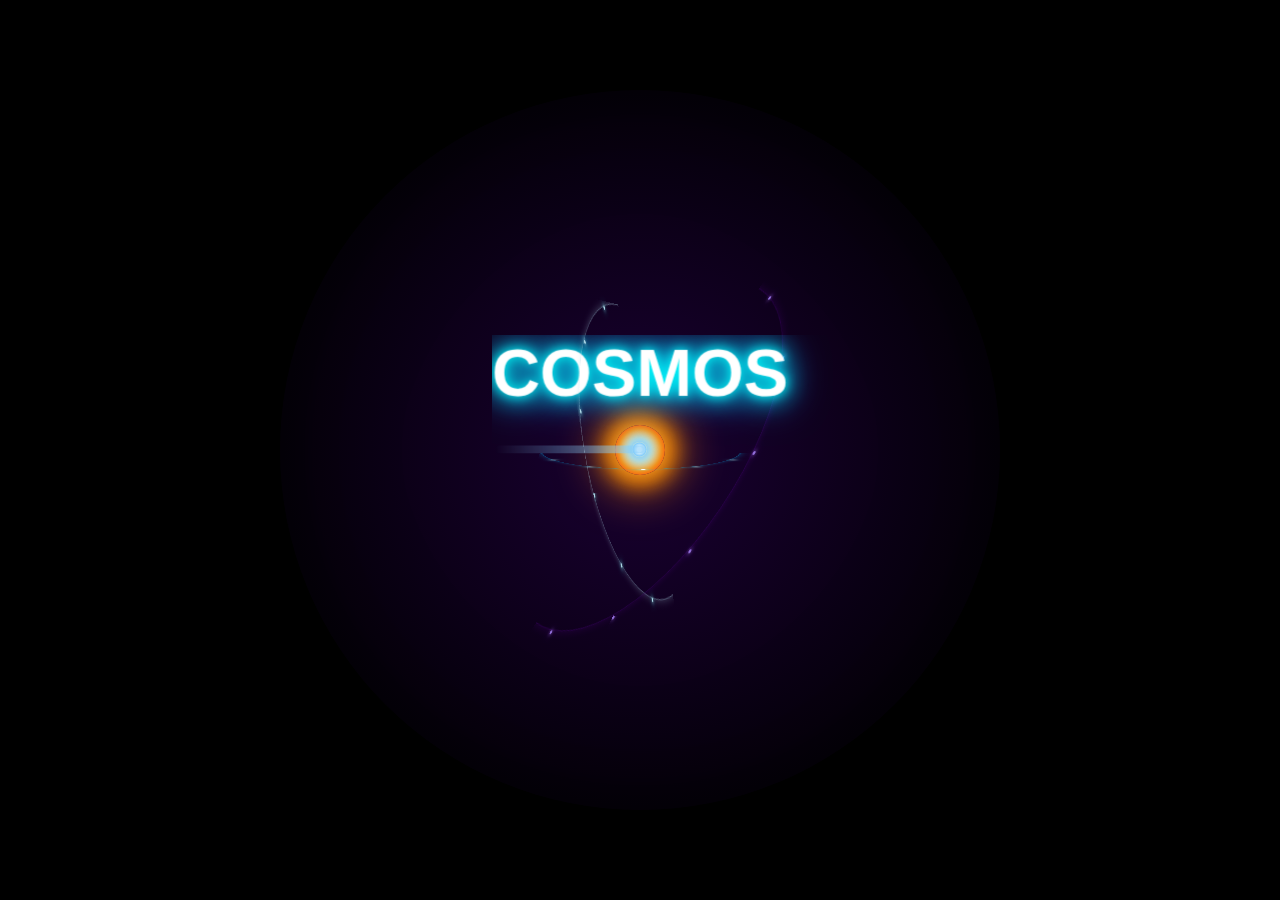
<file: index.html>
<!DOCTYPE html>
<html lang="en">
<head>
    <meta charset="UTF-8">
    <meta name="viewport" content="width=device-width, initial-scale=1.0">
    <title>Cosmic Particle System</title>
    <link rel="stylesheet" href="style.css">
</head>
<body>
    <div class="scene">
        <div class="cosmos-container">

            <!-- Cosmic Core -->
            <div class="core"></div>

            <!-- Energy Waves -->
            <div class="wave-container">
                <div class="wave"></div>
                <div class="wave"></div>
                <div class="wave"></div>
                <div class="wave"></div>
            </div>

            <!-- Orbital Rings & Particles -->
            <div class="ring-system">
                <!-- Ring 1 (Horizontal) -->
                <div class="ring-container ring-container-1">
                    <div class="ring ring-1"></div>
                    <!-- Particles for Ring 1 -->
                    <div class="particle-orbit orbit-1">
                        <div class="particle"></div> <div class="particle"></div> <div class="particle"></div>
                        <div class="particle"></div> <div class="particle"></div> <div class="particle"></div>
                        <div class="particle"></div> <div class="particle"></div> <div class="particle"></div>
                        <div class="particle"></div> <div class="particle"></div> <div class="particle"></div>
                    </div>
                </div>

                <!-- Ring 2 (Vertical-ish) -->
                <div class="ring-container ring-container-2">
                    <div class="ring ring-2"></div>
                     <!-- Particles for Ring 2 -->
                     <div class="particle-orbit orbit-2">
                        <div class="particle"></div> <div class="particle"></div> <div class="particle"></div>
                        <div class="particle"></div> <div class="particle"></div> <div class="particle"></div>
                        <div class="particle"></div> <div class="particle"></div> <div class="particle"></div>
                        <div class="particle"></div> <div class="particle"></div> <div class="particle"></div>
                     </div>
                </div>

                <!-- Ring 3 (Diagonal) -->
                <div class="ring-container ring-container-3">
                    <div class="ring ring-3"></div>
                     <!-- Particles for Ring 3 -->
                     <div class="particle-orbit orbit-3">
                        <div class="particle"></div> <div class="particle"></div> <div class="particle"></div>
                        <div class="particle"></div> <div class="particle"></div> <div class="particle"></div>
                        <div class="particle"></div> <div class="particle"></div> <div class="particle"></div>
                        <div class="particle"></div> <div class="particle"></div> <div class="particle"></div>
                    </div>
                </div>
            </div>

            <!-- Shooting Stars -->
            <div class="star-field">
                <div class="shooting-star star-1"></div>
                <div class="shooting-star star-2"></div>
                <div class="shooting-star star-3"></div>
                <div class="shooting-star star-4"></div>
                <div class="shooting-star star-5"></div>
            </div>

            <!-- Comet -->
            <div class="comet-orbit">
                 <div class="comet">
                    <div class="comet-head"></div>
                 </div>
            </div>

            <!-- Dynamic Text -->
            <div class="title-container">
                <h1 class="title">COSMOS</h1>
            </div>

        </div>
    </div>
</body>
</html>
</file>
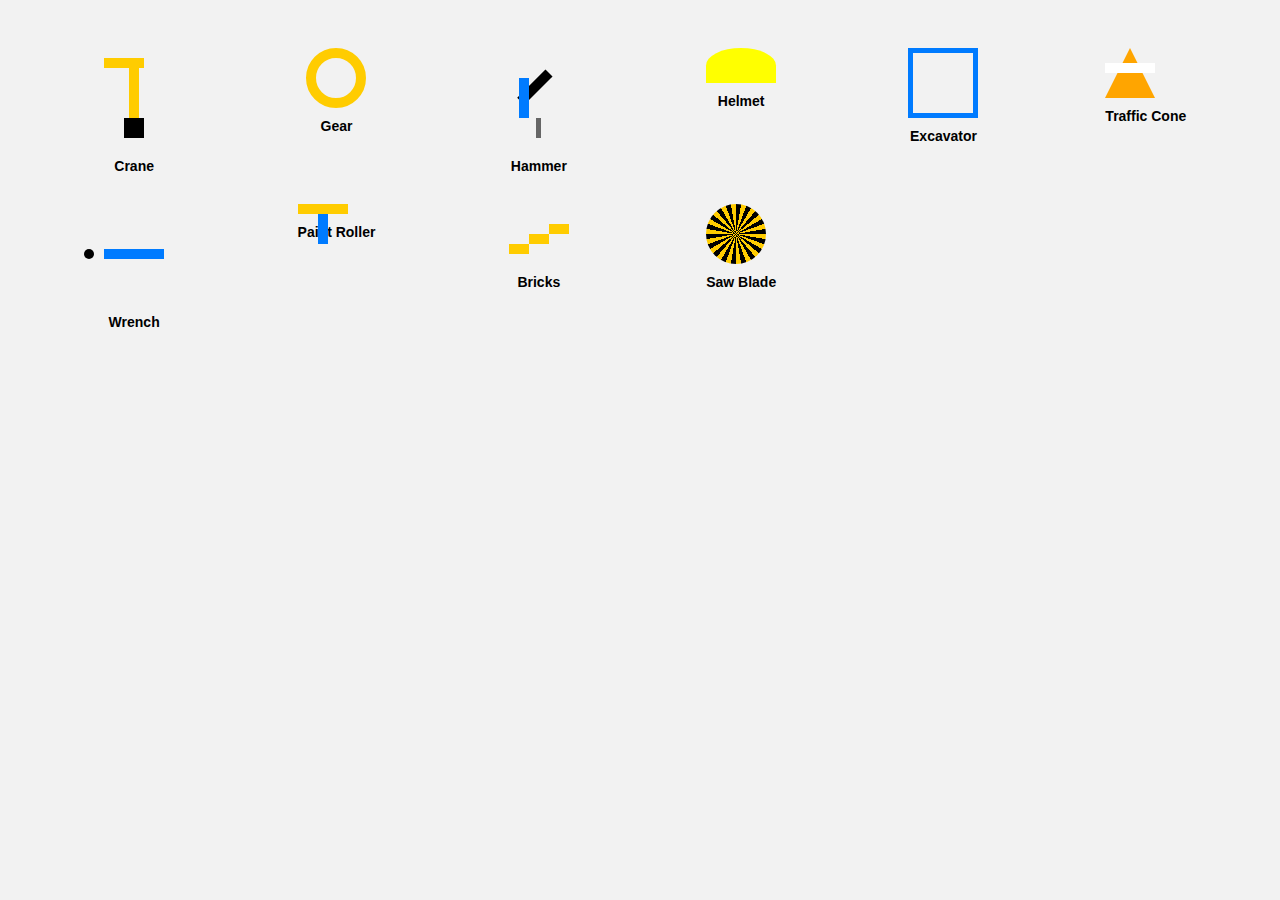
<file: animated-icons.html>
<!DOCTYPE html>
<html lang="en">
<head>
  <meta charset="UTF-8">
  <meta name="viewport" content="width=device-width, initial-scale=1.0">
  <title>Construction Animated Icons</title>
  <style>
    body {
      background: #f2f2f2;
      font-family: sans-serif;
      display: grid;
      grid-template-columns: repeat(auto-fit, minmax(150px, 1fr));
      gap: 30px;
      padding: 40px;
      justify-items: center;
    }

    .icon {
      width: 100px;
      height: 100px;
      position: relative;
      display: flex;
      align-items: center;
      justify-content: center;
      margin-bottom: 10px;
    }

    .label {
      text-align: center;
      font-size: 14px;
      font-weight: bold;
    }

    .container {
      text-align: center;
    }

    /* Colors */
    .black { background: black; }
    .yellow { background: #FFCC00; }
    .blue { background: #007BFF; }

    /* 1. Crane lifting a block */
    .crane::before, .crane::after {
      content: "";
      position: absolute;
      background: #FFCC00;
    }
    .crane::before {
      width: 10px;
      height: 60px;
      left: 45px;
      top: 10px;
    }
    .crane::after {
      width: 40px;
      height: 10px;
      top: 10px;
      left: 20px;
    }
    .crane .block {
      width: 20px;
      height: 20px;
      background: black;
      position: absolute;
      top: 70px;
      left: 40px;
      animation: lift 2s infinite alternate;
    }
    @keyframes lift {
      to { top: 40px; }
    }

    /* 2. Spinning gear */
    .gear {
      border: 10px solid #FFCC00;
      border-radius: 50%;
      width: 60px;
      height: 60px;
      animation: spin 2s linear infinite;
      box-sizing: border-box;
    }
    @keyframes spin {
      100% { transform: rotate(360deg); }
    }

    /* 3. Hammer striking nail */
    .hammer .head, .hammer .handle, .hammer .nail {
      position: absolute;
      background: black;
    }
    .hammer .head {
      width: 40px;
      height: 10px;
      top: 20px;
      left: 20px;
      transform: rotate(-45deg);
      transform-origin: right;
      animation: strike 1s infinite;
    }
    .hammer .handle {
      width: 10px;
      height: 40px;
      top: 30px;
      left: 30px;
      background: #007BFF;
    }
    .hammer .nail {
      width: 5px;
      height: 20px;
      bottom: 10px;
      left: 47px;
      background: #666;
    }
    @keyframes strike {
      0% { transform: rotate(-45deg); }
      50% { transform: rotate(0deg); }
      100% { transform: rotate(-45deg); }
    }

    /* 4. Safety helmet with blinking light */
    .helmet {
      width: 70px;
      height: 35px;
      background: yellow;
      border-radius: 50% 50% 0 0;
      position: relative;
      overflow: hidden;
    }
    .helmet::after {
      content: "";
      position: absolute;
      top: -10px;
      left: 30px;
      width: 10px;
      height: 10px;
      background: red;
      border-radius: 50%;
      animation: blink 1s infinite;
    }
    @keyframes blink {
      0%, 100% { background: red; }
      50% { background: white; }
    }

    /* 5. Excavator arm */
    .excavator-arm {
      width: 60px;
      height: 60px;
      border: 5px solid #007BFF;
      position: relative;
      animation: arm-move 2s infinite alternate;
    }
    @keyframes arm-move {
      0% { transform: rotate(0deg); }
      100% { transform: rotate(20deg); }
    }

    /* 6. Traffic cone */
    .cone {
      width: 0;
      height: 0;
      border-left: 25px solid transparent;
      border-right: 25px solid transparent;
      border-bottom: 50px solid orange;
      position: relative;
    }
    .cone::after {
      content: "";
      position: absolute;
      width: 50px;
      height: 10px;
      background: white;
      top: 15px;
      left: -25px;
      animation: flash 1s infinite;
    }
    @keyframes flash {
      50% { opacity: 0.3; }
    }

    /* 7. Wrench turning bolt */
    .wrench {
      width: 60px;
      height: 10px;
      background: #007BFF;
      position: relative;
      animation: turn 2s infinite linear;
      transform-origin: left center;
    }
    .bolt {
      width: 10px;
      height: 10px;
      background: black;
      border-radius: 50%;
      position: absolute;
      left: 0;
      top: 45px;
    }
    @keyframes turn {
      0% { transform: rotate(0); }
      100% { transform: rotate(360deg); }
    }

    /* 8. Paint roller */
    .roller {
      width: 50px;
      height: 10px;
      background: #FFCC00;
      position: relative;
    }
    .roller::after {
      content: "";
      position: absolute;
      top: 10px;
      left: 20px;
      width: 10px;
      height: 30px;
      background: #007BFF;
      animation: roll 2s infinite alternate;
    }
    @keyframes roll {
      0% { height: 10px; }
      100% { height: 30px; }
    }

    /* 9. Bricks stacking */
    .bricks {
      position: relative;
      width: 60px;
      height: 60px;
    }
    .bricks div {
      width: 20px;
      height: 10px;
      background: #FFCC00;
      position: absolute;
      animation: stack 2s infinite alternate;
    }
    .bricks .b1 { top: 40px; left: 0; animation-delay: 0s; }
    .bricks .b2 { top: 30px; left: 20px; animation-delay: 0.3s; }
    .bricks .b3 { top: 20px; left: 40px; animation-delay: 0.6s; }
    @keyframes stack {
      from { transform: translateY(10px); opacity: 0; }
      to { transform: translateY(0); opacity: 1; }
    }

    /* 10. Saw blade spinning */
    .saw {
      width: 60px;
      height: 60px;
      background: repeating-conic-gradient(black 0deg 10deg, #FFCC00 10deg 20deg);
      border-radius: 50%;
      animation: spin 1s linear infinite;
    }
  </style>
</head>
<body>
  <div class="container">
    <div class="icon crane"><div class="block"></div></div>
    <div class="label">Crane</div>
  </div>
  <div class="container">
    <div class="icon gear"></div>
    <div class="label">Gear</div>
  </div>
  <div class="container">
    <div class="icon hammer">
      <div class="head"></div>
      <div class="handle"></div>
      <div class="nail"></div>
    </div>
    <div class="label">Hammer</div>
  </div>
  <div class="container">
    <div class="icon helmet"></div>
    <div class="label">Helmet</div>
  </div>
  <div class="container">
    <div class="icon excavator-arm"></div>
    <div class="label">Excavator</div>
  </div>
  <div class="container">
    <div class="icon cone"></div>
    <div class="label">Traffic Cone</div>
  </div>
  <div class="container">
    <div class="icon">
      <div class="wrench"></div>
      <div class="bolt"></div>
    </div>
    <div class="label">Wrench</div>
  </div>
  <div class="container">
    <div class="icon roller"></div>
    <div class="label">Paint Roller</div>
  </div>
  <div class="container">
    <div class="icon bricks">
      <div class="b1"></div>
      <div class="b2"></div>
      <div class="b3"></div>
    </div>
    <div class="label">Bricks</div>
  </div>
  <div class="container">
    <div class="icon saw"></div>
    <div class="label">Saw Blade</div>
  </div>
</body>
</html>
</file>
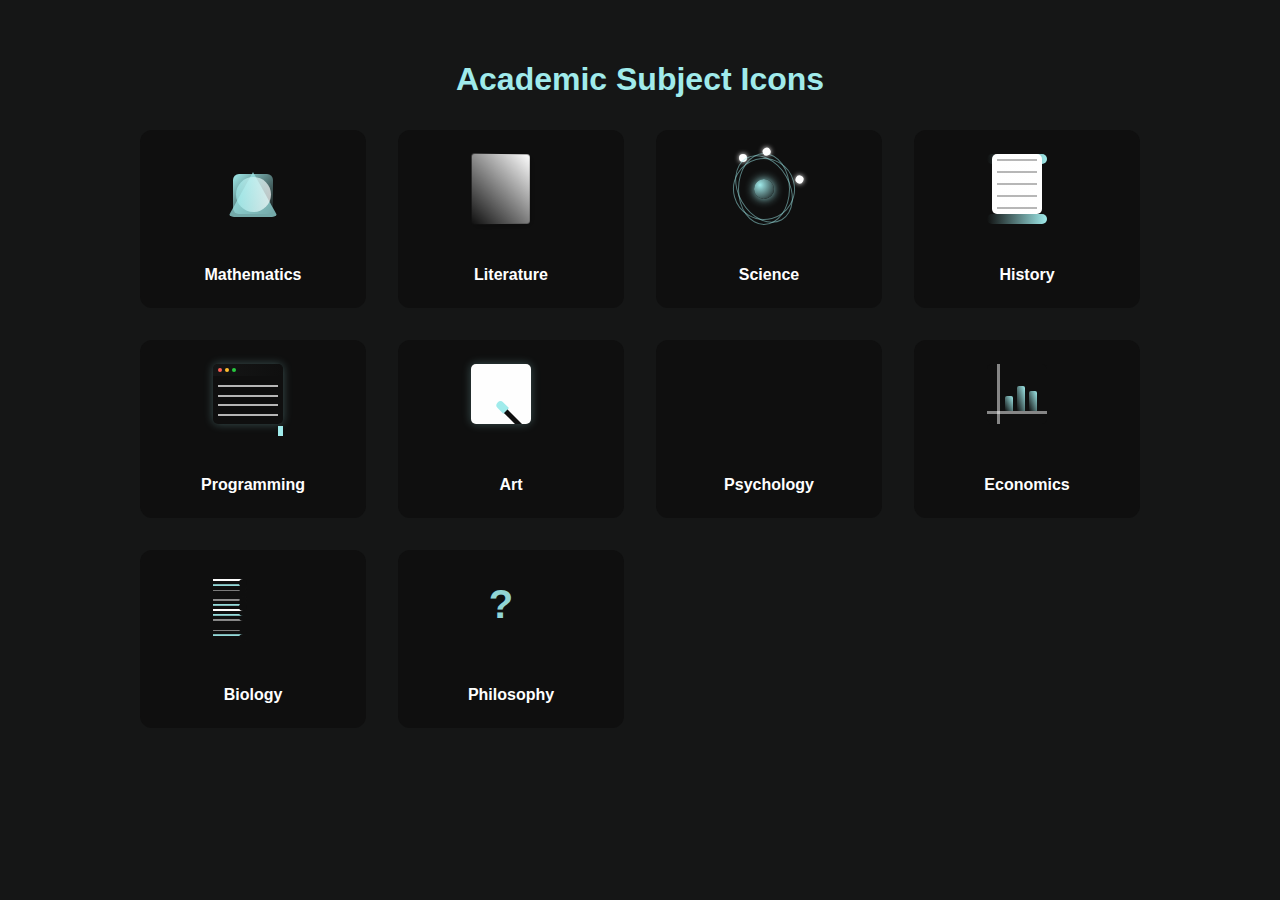
<file: claude-icons.html>
<!DOCTYPE html>
<html lang="en">
<head>
    <meta charset="UTF-8">
    <meta name="viewport" content="width=device-width, initial-scale=1.0">
    <title>Academic Subject Icons</title>
    <style>
        :root {
            --night: #151616;
            --white: #FEFEFE;
            --celeste: #A0EBEB;
            --night-2: #0F0F0F;
            --white-2: #FFFFFF;
        }

        body {
            background: var(--night);
            color: var(--white);
            font-family: 'Arial', sans-serif;
            display: flex;
            flex-direction: column;
            align-items: center;
            padding: 2rem;
        }

        h1 {
            color: var(--celeste);
            margin-bottom: 2rem;
            text-align: center;
        }

        .icons-container {
            display: grid;
            grid-template-columns: repeat(auto-fit, minmax(200px, 1fr));
            gap: 2rem;
            width: 100%;
            max-width: 1000px;
        }

        .icon-wrapper {
            display: flex;
            flex-direction: column;
            align-items: center;
            padding: 1.5rem;
            border-radius: 12px;
            transition: transform 0.3s ease, box-shadow 0.3s ease;
            background: var(--night-2);
            cursor: pointer;
            animation: wrapper-pop 1.2s ease-in-out infinite alternate;
        }
        @keyframes wrapper-pop {
            0% { transform: none; box-shadow: none; }
            100% { transform: translateY(-5px); box-shadow: 0 10px 20px rgba(160, 235, 235, 0.2); }
        }

        .icon {
            width: 80px;
            height: 80px;
            position: relative;
            margin-bottom: 1rem;
        }

        .icon-title {
            color: var(--white);
            font-weight: bold;
            text-align: center;
            margin-top: 1rem;
        }

        /* Mathematics Icon */
        .math-icon {
            position: relative;
            display: flex;
            justify-content: center;
            align-items: center;
        }

        .math-shape {
            position: absolute;
            background: linear-gradient(135deg, var(--celeste), transparent);
            border-radius: 6px;
            transition: transform 0.5s ease, opacity 0.5s ease;
        }

        .math-square {
            width: 40px;
            height: 40px;
            transform: rotate(0deg);
            animation: math-square-anim 1.4s ease-in-out infinite alternate;
        }
        @keyframes math-square-anim {
            0% { transform: rotate(0deg); }
            100% { transform: rotate(45deg); }
        }
        .math-triangle {
            width: 0;
            height: 0;
            border-left: 25px solid transparent;
            border-right: 25px solid transparent;
            border-bottom: 45px solid var(--celeste);
            background: transparent;
            opacity: 0.7;
            animation: math-triangle-anim 1.4s ease-in-out infinite alternate;
        }
        @keyframes math-triangle-anim {
            0% { transform: translateY(0) scale(1); opacity: 0.7; }
            100% { transform: translateY(-5px) scale(1.05); opacity: 0.9; }
        }
        .math-circle {
            width: 35px;
            height: 35px;
            border-radius: 50%;
            background: linear-gradient(to right, var(--celeste), var(--white-2));
            opacity: 0.7;
            animation: math-circle-anim 1.4s ease-in-out infinite alternate;
        }
        @keyframes math-circle-anim {
            0% { transform: scale(1); opacity: 0.7; }
            100% { transform: scale(1.1); opacity: 0.9; }
        }

        /* Literature Icon */
        .literature-icon {
            position: relative;
            perspective: 800px;
        }

        .book {
            width: 60px;
            height: 70px;
            position: relative;
            transform-style: preserve-3d;
            transform: rotateY(15deg);
            animation: book-anim 2.2s ease-in-out infinite alternate;
        }
        @keyframes book-anim {
            0% { transform: rotateY(15deg) rotateX(0deg); }
            100% { transform: rotateY(30deg) rotateX(5deg); }
        }

        .book-cover {
            position: absolute;
            width: 100%;
            height: 100%;
            background: linear-gradient(45deg, var(--night-2), var(--white-2));
            border-radius: 3px;
            box-shadow: 2px 2px 8px rgba(0, 0, 0, 0.3);
            display: flex;
            justify-content: center;
            align-items: center;
        }

        .book-page {
            position: absolute;
            width: 90%;
            height: 94%;
            background: var(--white);
            top: 3%;
            left: 5%;
            transform: translateZ(-2px);
            border-radius: 1px;
        }

        .book-line {
            position: absolute;
            width: 70%;
            height: 2px;
            background: var(--night-2);
            opacity: 0.2;
        }

        .book-line:nth-child(1) { top: 20%; }
        .book-line:nth-child(2) { top: 40%; }
        .book-line:nth-child(3) { top: 60%; }
        .book-line:nth-child(4) { top: 80%; }

        /* Science Icon */
        .science-icon {
            position: relative;
        }

        .atom {
            position: relative;
            width: 70px;
            height: 70px;
            display: flex;
            justify-content: center;
            align-items: center;
        }

        .nucleus {
            width: 20px;
            height: 20px;
            background: radial-gradient(circle at 30% 30%, var(--celeste), var(--night-2));
            border-radius: 50%;
            position: absolute;
            box-shadow: 0 0 10px var(--celeste);
            z-index: 2;
        }

        .orbit {
            position: absolute;
            border: 1px solid rgba(160, 235, 235, 0.5);
            border-radius: 50%;
            animation-name: spin;
            animation-iteration-count: infinite;
            animation-timing-function: linear;
        }

        .orbit-1 {
            width: 50px;
            height: 70px;
            animation-duration: 3s;
        }

        .orbit-2 {
            width: 70px;
            height: 50px;
            transform: rotate(60deg);
            animation-duration: 5s;
        }

        .orbit-3 {
            width: 60px;
            height: 60px;
            transform: rotate(120deg);
            animation-duration: 4s;
        }

        .electron {
            width: 8px;
            height: 8px;
            background: var(--white);
            border-radius: 50%;
            position: absolute;
            box-shadow: 0 0 5px var(--white);
        }

        .electron-1 {
            top: 0;
            animation: orbit1 3s linear infinite;
        }

        .electron-2 {
            top: 0;
            animation: orbit2 5s linear infinite;
        }

        .electron-3 {
            top: 0;
            animation: orbit3 4s linear infinite;
        }

        @keyframes spin {
            from { transform: rotate(0deg); }
            to { transform: rotate(360deg); }
        }

        @keyframes orbit1 {
            0% { transform: rotate(0deg) translateX(25px) rotate(0deg); }
            100% { transform: rotate(360deg) translateX(25px) rotate(-360deg); }
        }

        @keyframes orbit2 {
            0% { transform: rotate(0deg) translateX(35px) rotate(0deg); }
            100% { transform: rotate(360deg) translateX(35px) rotate(-360deg); }
        }

        @keyframes orbit3 {
            0% { transform: rotate(0deg) translateX(30px) rotate(0deg); }
            100% { transform: rotate(360deg) translateX(30px) rotate(-360deg); }
        }

        /* History Icon */
        .history-icon {
            position: relative;
        }

        .scroll {
            width: 60px;
            height: 70px;
            position: relative;
            overflow: hidden;
        }

        .scroll-body {
            width: 50px;
            height: 60px;
            background: linear-gradient(to right, var(--white), var(--white-2));
            border-radius: 5px;
            position: absolute;
            left: 5px;
            display: flex;
            flex-direction: column;
            justify-content: space-around;
            align-items: center;
            overflow: hidden;
            animation: unroll 1.8s ease-in-out infinite alternate;
        }

        .scroll-rod-top {
            width: 60px;
            height: 10px;
            background: linear-gradient(to right, var(--night-2), var(--celeste));
            border-radius: 5px;
            position: absolute;
            top: 0;
        }

        .scroll-rod-bottom {
            width: 60px;
            height: 10px;
            background: linear-gradient(to right, var(--night-2), var(--celeste));
            border-radius: 5px;
            position: absolute;
            bottom: 0;
        }

        .scroll-text {
            width: 80%;
            height: 2px;
            background: var(--night-2);
            opacity: 0.3;
        }

        @keyframes unroll {
            0% { height: 60px; }
            50% { height: 90px; }
            100% { height: 60px; }
        }

        /* Programming Icon */
        .programming-icon {
            position: relative;
        }

        .code-window {
            width: 70px;
            height: 60px;
            background: var(--night-2);
            border-radius: 5px;
            display: flex;
            flex-direction: column;
            overflow: hidden;
            box-shadow: 0 0 10px rgba(160, 235, 235, 0.3);
        }

        .window-bar {
            height: 12px;
            background: linear-gradient(to right, var(--night), var(--night-2));
            display: flex;
            align-items: center;
            padding: 0 5px;
        }

        .window-dot {
            width: 4px;
            height: 4px;
            border-radius: 50%;
            margin-right: 3px;
        }

        .window-dot-red { background: #ff5f56; }
        .window-dot-yellow { background: #ffbd2e; }
        .window-dot-green { background: #27c93f; }

        .code-content {
            padding: 5px;
            flex-grow: 1;
            display: flex;
            flex-direction: column;
            justify-content: space-around;
        }

        .code-line {
            height: 2px;
            background: var(--white);
            opacity: 0.7;
            margin: 2px 0;
            position: relative;
            animation: typing 1.5s infinite;
        }

        @keyframes typing {
            0% { width: 20%; }
            50% { width: 80%; }
            100% { width: 20%; }
        }

        .code-cursor {
            width: 5px;
            height: 10px;
            background: var(--celeste);
            position: absolute;
            bottom: 8px;
            right: 10px;
            animation: blink 1s infinite;
        }

        @keyframes blink {
            0%, 100% { opacity: 1; }
            50% { opacity: 0; }
        }

        /* Art Icon */
        .art-icon {
            position: relative;
        }

        .canvas {
            width: 60px;
            height: 60px;
            background: var(--white);
            border-radius: 5px;
            position: relative;
            overflow: hidden;
            box-shadow: 0 0 10px rgba(160, 235, 235, 0.3);
        }

        .paint-splash {
            position: absolute;
            border-radius: 50%;
            background: var(--celeste);
            transform: scale(0);
            transition: transform 0.5s ease;
            animation: splash-pop 1.5s ease-in-out infinite alternate;
        }
        @keyframes splash-pop {
            0% { transform: scale(0.7); }
            100% { transform: scale(1); }
        }
        .splash-1 {
            width: 20px;
            height: 20px;
            top: 10px;
            left: 15px;
            background: linear-gradient(to top right, var(--celeste), transparent);
            transition-delay: 0.1s;
        }

        .splash-2 {
            width: 15px;
            height: 15px;
            top: 30px;
            left: 35px;
            background: linear-gradient(to top right, var(--night-2), transparent);
            transition-delay: 0.2s;
        }

        .splash-3 {
            width: 25px;
            height: 25px;
            top: 35px;
            left: 10px;
            background: linear-gradient(to top right, var(--white-2), var(--celeste));
            transition-delay: 0.3s;
        }

        .paintbrush {
            position: absolute;
            width: 5px;
            height: 40px;
            background: var(--night-2);
            bottom: -20px;
            right: 10px;
            transform: rotate(-45deg);
            transition: transform 0.5s ease;
            animation: brush-move 1.5s ease-in-out infinite alternate;
        }
        @keyframes brush-move {
            0% { transform: rotate(-45deg) translateY(0); }
            100% { transform: rotate(-30deg) translateY(-10px); }
        }

        .brush-tip {
            position: absolute;
            width: 8px;
            height: 12px;
            background: var(--celeste);
            border-radius: 4px 4px 0 0;
            top: -10px;
            left: -1.5px;
        }

        /* Psychology Icon */
        .psychology-icon {
            position: relative;
        }

        .brain {
            width: 60px;
            height: 60px;
            position: relative;
            background: linear-gradient(45deg, var(--night-2), transparent);
            border-radius: 30px 30px 20px 20px;
            overflow: hidden;
        }

        .brain-half {
            position: absolute;
            width: 28px;
            height: 50px;
            top: 5px;
            border-radius: 20px 20px 5px 5px;
            background: linear-gradient(to bottom, var(--night-2), transparent);
        }

        .brain-left {
            left: 3px;
        }

        .brain-right {
            right: 3px;
        }

        .brain-fold {
            position: absolute;
            width: 10px;
            height: 3px;
            background: var(--celeste);
            border-radius: 5px;
            opacity: 0;
            transition: opacity 0.3s ease, transform 0.3s ease;
            animation: fold-pop 1.3s ease-in-out infinite alternate;
        }
        @keyframes fold-pop {
            0% { opacity: 0; transform: scaleX(1); }
            100% { opacity: 0.8; transform: scaleX(1.2); }
        }

        /* Create multiple folds */
        .fold-1 { top: 12px; left: 8px; transition-delay: 0.1s; }
        .fold-2 { top: 20px; left: 10px; transition-delay: 0.2s; }
        .fold-3 { top: 28px; left: 5px; transition-delay: 0.3s; }
        .fold-4 { top: 36px; left: 12px; transition-delay: 0.4s; }
        .fold-5 { top: 12px; right: 8px; transition-delay: 0.1s; }
        .fold-6 { top: 20px; right: 10px; transition-delay: 0.2s; }
        .fold-7 { top: 28px; right: 5px; transition-delay: 0.3s; }
        .fold-8 { top: 36px; right: 12px; transition-delay: 0.4s; }

        /* Economics Icon */
        .economics-icon {
            position: relative;
        }

        .chart {
            width: 60px;
            height: 60px;
            background: var(--night-2);
            border-radius: 5px;
            position: relative;
            overflow: hidden;
        }

        .chart-line {
            position: absolute;
            width: 3px;
            height: 100%;
            background: var(--white);
            opacity: 0.5;
            left: 10px;
        }

        .chart-bottom {
            position: absolute;
            width: 100%;
            height: 3px;
            background: var(--white);
            opacity: 0.5;
            bottom: 10px;
        }

        .chart-bar {
            position: absolute;
            width: 8px;
            background: linear-gradient(to bottom left, var(--celeste), transparent);
            bottom: 13px;
            border-radius: 2px 2px 0 0;
            transition: height 0.5s ease;
        }

        .bar-1 { left: 18px; height: 15px; transition-delay: 0.1s; animation: bar1-grow 1.6s ease-in-out infinite alternate; }
        .bar-2 { left: 30px; height: 25px; transition-delay: 0.2s; animation: bar2-grow 1.6s ease-in-out infinite alternate; }
        .bar-3 { left: 42px; height: 20px; transition-delay: 0.3s; animation: bar3-grow 1.6s ease-in-out infinite alternate; }
        @keyframes bar1-grow {
            0% { height: 15px; }
            100% { height: 25px; }
        }
        @keyframes bar2-grow {
            0% { height: 25px; }
            100% { height: 35px; }
        }
        @keyframes bar3-grow {
            0% { height: 20px; }
            100% { height: 40px; }
        }
        .coin {
            position: absolute;
            width: 12px;
            height: 12px;
            background: linear-gradient(45deg, #ffca28, #ffa000);
            border-radius: 50%;
            right: 10px;
            top: 15px;
            box-shadow: 0 0 5px rgba(255, 202, 40, 0.5);
            opacity: 0;
            transition: opacity 0.5s ease, transform 0.5s ease;
            animation: coin-pop 1.6s ease-in-out infinite alternate;
        }
        @keyframes coin-pop {
            0% { opacity: 0; transform: translateY(0); }
            100% { opacity: 1; transform: translateY(10px); }
        }

        /* Biology Icon */
        .biology-icon {
            position: relative;
            perspective: 800px;
        }

        .dna {
            width: 30px;
            height: 70px;
            position: relative;
            transform-style: preserve-3d;
            animation: rotate 3s linear infinite;
        }

        .helix {
            position: absolute;
            width: 100%;
            height: 100%;
            transform-style: preserve-3d;
        }

        .strand {
            position: absolute;
            width: 100%;
            height: 2px;
            background: var(--celeste);
            transform-origin: center;
        }

        .strand:nth-child(odd) {
            background: var(--white);
        }

        .base {
            position: absolute;
            width: 8px;
            height: 8px;
            border-radius: 50%;
            background: var(--night-2);
            right: -4px;
        }

        /* Create DNA strands */
        .strand:nth-child(1) { top: 5px; transform: rotateX(0deg); }
        .strand:nth-child(2) { top: 10px; transform: rotateX(30deg); }
        .strand:nth-child(3) { top: 15px; transform: rotateX(60deg); }
        .strand:nth-child(4) { top: 20px; transform: rotateX(90deg); }
        .strand:nth-child(5) { top: 25px; transform: rotateX(120deg); }
        .strand:nth-child(6) { top: 30px; transform: rotateX(150deg); }
        .strand:nth-child(7) { top: 35px; transform: rotateX(180deg); }
        .strand:nth-child(8) { top: 40px; transform: rotateX(210deg); }
        .strand:nth-child(9) { top: 45px; transform: rotateX(240deg); }
        .strand:nth-child(10) { top: 50px; transform: rotateX(270deg); }
        .strand:nth-child(11) { top: 55px; transform: rotateX(300deg); }
        .strand:nth-child(12) { top: 60px; transform: rotateX(330deg); }

        @keyframes rotate {
            from { transform: rotateY(0deg); }
            to { transform: rotateY(360deg); }
        }

        /* Philosophy Icon */
        .philosophy-icon {
            position: relative;
        }

        .thought-circle {
            width: 60px;
            height: 60px;
            background: radial-gradient(circle at 30% 30%, var(--night-2), transparent);
            border-radius: 50%;
            position: relative;
            display: flex;
            justify-content: center;
            align-items: center;
            animation: thought-rotate 2s ease-in-out infinite alternate;
        }
        @keyframes thought-rotate {
            0% { transform: rotate(0); }
            100% { transform: rotate(10deg); }
        }

        .question-mark {
            font-size: 40px;
            color: var(--celeste);
            font-weight: bold;
            opacity: 0.9;
            animation: qmark-pop 2s ease-in-out infinite alternate;
        }
        @keyframes qmark-pop {
            0% { transform: scale(1); text-shadow: none; }
            100% { transform: scale(1.1); text-shadow: 0 0 10px var(--celeste); }
        }

        .thought-bubble {
            position: absolute;
            width: 12px;
            height: 12px;
            background: var(--white);
            border-radius: 50%;
            opacity: 0;
            animation: bubble-pop 2s ease-in-out infinite alternate;
        }
        @keyframes bubble-pop {
            0% { opacity: 0; transform: translateY(0); }
            100% { opacity: 0.7; transform: translateY(-5px); }
        }

        .bubble-1 { top: 5px; left: 15px; transition-delay: 0.1s; }
        .bubble-2 { top: 15px; right: 10px; transition-delay: 0.2s; }
        .bubble-3 { bottom: 10px; right: 20px; transition-delay: 0.3s; }
        .bubble-4 { bottom: 15px; left: 15px; transition-delay: 0.4s; }
    </style>
</head>
<body>
    <h1>Academic Subject Icons</h1>
    <div class="icons-container">
        <!-- Mathematics Icon -->
        <div class="icon-wrapper">
            <div class="icon math-icon">
                <div class="math-shape math-square"></div>
                <div class="math-shape math-triangle"></div>
                <div class="math-shape math-circle"></div>
            </div>
            <div class="icon-title">Mathematics</div>
        </div>

        <!-- Literature Icon -->
        <div class="icon-wrapper">
            <div class="icon literature-icon">
                <div class="book">
                    <div class="book-cover"></div>
                    <div class="book-page">
                        <div class="book-line"></div>
                        <div class="book-line"></div>
                        <div class="book-line"></div>
                        <div class="book-line"></div>
                    </div>
                </div>
            </div>
            <div class="icon-title">Literature</div>
        </div>

        <!-- Science Icon -->
        <div class="icon-wrapper">
            <div class="icon science-icon">
                <div class="atom">
                    <div class="nucleus"></div>
                    <div class="orbit orbit-1">
                        <div class="electron electron-1"></div>
                    </div>
                    <div class="orbit orbit-2">
                        <div class="electron electron-2"></div>
                    </div>
                    <div class="orbit orbit-3">
                        <div class="electron electron-3"></div>
                    </div>
                </div>
            </div>
            <div class="icon-title">Science</div>
        </div>

        <!-- History Icon -->
        <div class="icon-wrapper">
            <div class="icon history-icon">
                <div class="scroll">
                    <div class="scroll-rod-top"></div>
                    <div class="scroll-body">
                        <div class="scroll-text"></div>
                        <div class="scroll-text"></div>
                        <div class="scroll-text"></div>
                        <div class="scroll-text"></div>
                        <div class="scroll-text"></div>
                    </div>
                    <div class="scroll-rod-bottom"></div>
                </div>
            </div>
            <div class="icon-title">History</div>
        </div>

        <!-- Programming Icon -->
        <div class="icon-wrapper">
            <div class="icon programming-icon">
                <div class="code-window">
                    <div class="window-bar">
                        <div class="window-dot window-dot-red"></div>
                        <div class="window-dot window-dot-yellow"></div>
                        <div class="window-dot window-dot-green"></div>
                    </div>
                    <div class="code-content">
                        <div class="code-line"></div>
                        <div class="code-line"></div>
                        <div class="code-line"></div>
                        <div class="code-line"></div>
                        <div class="code-cursor"></div>
                    </div>
                </div>
            </div>
            <div class="icon-title">Programming</div>
        </div>

        <!-- Art Icon -->
        <div class="icon-wrapper">
            <div class="icon art-icon">
                <div class="canvas">
                    <div class="paint-splash splash-1"></div>
                    <div class="paint-splash splash-2"></div>
                    <div class="paint-splash splash-3"></div>
                    <div class="paintbrush">
                        <div class="brush-tip"></div>
                    </div>
                </div>
            </div>
            <div class="icon-title">Art</div>
        </div>

        <!-- Psychology Icon -->
        <div class="icon-wrapper">
            <div class="icon psychology-icon">
                <div class="brain">
                    <div class="brain-half brain-left"></div>
                    <div class="brain-half brain-right"></div>
                    <div class="brain-fold fold-1"></div>
                    <div class="brain-fold fold-2"></div>
                    <div class="brain-fold fold-3"></div>
                    <div class="brain-fold fold-4"></div>
                    <div class="brain-fold fold-5"></div>
                    <div class="brain-fold fold-6"></div>
                    <div class="brain-fold fold-7"></div>
                    <div class="brain-fold fold-8"></div>
                </div>
            </div>
            <div class="icon-title">Psychology</div>
        </div>

        <!-- Economics Icon -->
        <div class="icon-wrapper">
            <div class="icon economics-icon">
                <div class="chart">
                    <div class="chart-line"></div>
                    <div class="chart-bottom"></div>
                    <div class="chart-bar bar-1"></div>
                    <div class="chart-bar bar-2"></div>
                    <div class="chart-bar bar-3"></div>
                    <div class="coin"></div>
                </div>
            </div>
            <div class="icon-title">Economics</div>
        </div>

        <!-- Biology Icon -->
        <div class="icon-wrapper">
            <div class="icon biology-icon">
                <div class="dna">
                    <div class="helix">
                        <div class="strand"><div class="base"></div></div>
                        <div class="strand"><div class="base"></div></div>
                        <div class="strand"><div class="base"></div></div>
                        <div class="strand"><div class="base"></div></div>
                        <div class="strand"><div class="base"></div></div>
                        <div class="strand"><div class="base"></div></div>
                        <div class="strand"><div class="base"></div></div>
                        <div class="strand"><div class="base"></div></div>
                        <div class="strand"><div class="base"></div></div>
                        <div class="strand"><div class="base"></div></div>
                        <div class="strand"><div class="base"></div></div>
                        <div class="strand"><div class="base"></div></div>
                    </div>
                </div>
            </div>
            <div class="icon-title">Biology</div>
        </div>

        <!-- Philosophy Icon -->
        <div class="icon-wrapper">
            <div class="icon philosophy-icon">
                <div class="thought-circle">
                    <div class="question-mark">?</div>
                    <div class="thought-bubble bubble-1"></div>
                    <div class="thought-bubble bubble-2"></div>
                    <div class="thought-bubble bubble-3"></div>
                    <div class="thought-bubble bubble-4"></div>
                </div>
            </div>
            <div class="icon-title">Philosophy</div>
        </div>
    </div>
</body>
</html>
</file>
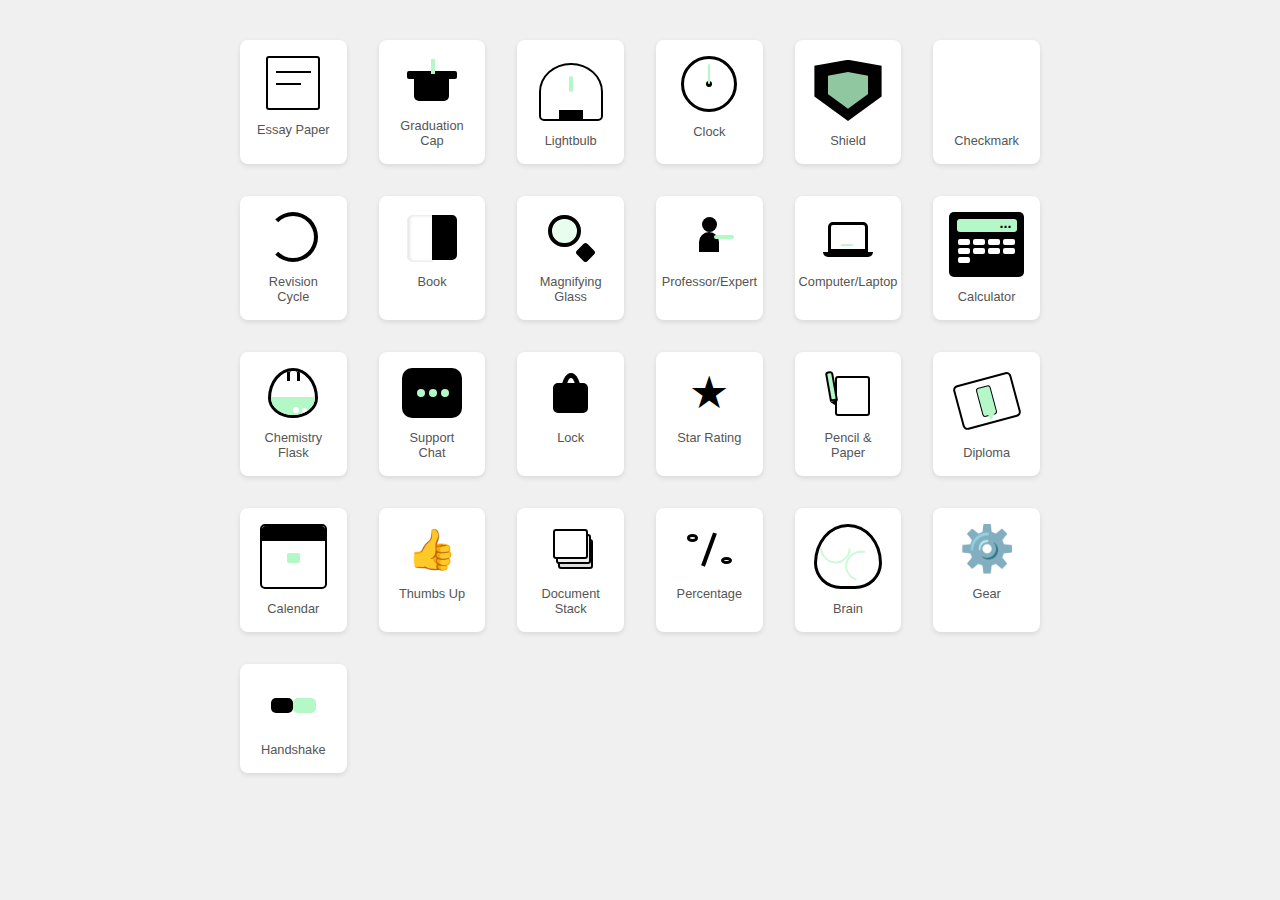
<file: gemini-25-pro.html>
<!DOCTYPE html>
<html lang="en">
<head>
    <meta charset="UTF-8">
    <meta name="viewport" content="width=device-width, initial-scale=1.0">
    <title>Grade Spark Academy - CSS Animated Icons</title>
    <style>
        /* --- Global Styles & Variables --- */
        :root {
            --brand-black: #000000;
            --brand-white: #ffffff;
            --brand-celeste: #B4F8C8;
            --icon-size: 50px; /* Base size for icons */
            --animation-speed-slow: 3s;
            --animation-speed-medium: 1.5s;
            --animation-speed-fast: 0.8s;
        }

        body {
            font-family: sans-serif;
            background-color: #f0f0f0;
            padding: 2rem;
            display: flex;
            justify-content: center;
        }

        .icon-grid {
            display: grid;
            grid-template-columns: repeat(auto-fill, minmax(100px, 1fr)); /* Responsive grid */
            gap: 2rem;
            max-width: 800px;
            width: 100%;
        }

        .icon-container {
            display: flex;
            flex-direction: column;
            align-items: center;
            text-align: center;
            background-color: var(--brand-white);
            padding: 1rem;
            border-radius: 8px;
            box-shadow: 0 2px 5px rgba(0,0,0,0.1);
        }

        .icon-label {
            margin-top: 0.75rem;
            font-size: 0.8rem;
            color: #555;
        }

        /* --- Base Icon Styles --- */
        .icon {
            width: var(--icon-size);
            height: var(--icon-size);
            position: relative; /* Crucial for absolutely positioned children */
            display: inline-block;
            transition: transform 0.3s ease; /* Base hover transition */
            cursor: pointer;
            /* Ensure icons themselves don't overflow their container */
            overflow: hidden;
        }

        .icon-container:hover .icon {
            transform: scale(1.1); /* Subtle scale on container hover */
        }

        /* --- Individual Icon Styles & Animations --- */

        /* 1. Essay Paper */
        .icon.essay-paper {
            border: 2px solid var(--brand-black);
            background-color: var(--brand-white);
            border-radius: 3px;
            /* overflow: hidden; Already on .icon */
        }
        .icon.essay-paper::before { /* Writing line 1 */
            content: '';
            position: absolute;
            width: 70%;
            height: 2px;
            background-color: var(--brand-black);
            top: 25%;
            left: 15%;
            animation: writeLine var(--animation-speed-medium) ease-in-out infinite alternate;
        }
        .icon.essay-paper::after { /* Writing line 2 */
            content: '';
            position: absolute;
            width: 50%;
            height: 2px;
            background-color: var(--brand-black);
            top: 50%;
            left: 15%;
            animation: writeLine var(--animation-speed-medium) ease-in-out infinite alternate 0.5s; /* Delay second line */
        }
        @keyframes writeLine {
            from { width: 0%; }
            to { width: 70%; }
        }
        .icon-container:hover .essay-paper::before,
        .icon-container:hover .essay-paper::after {
             animation-play-state: paused; /* Pause writing on hover */
        }

        /* 2. Graduation Cap */
        .icon.graduation-cap .cap-top {
            width: 100%;
            height: 15%;
            background-color: var(--brand-black);
            position: absolute;
            top: 30%;
            left: 0; /* Ensure it starts from the left edge */
            border-radius: 2px;
        }
        .icon.graduation-cap .cap-body {
            width: 70%;
            height: 45%;
            background-color: var(--brand-black);
            position: absolute;
            bottom: 10%;
            left: 15%;
            border-radius: 0 0 5px 5px;
        }
         .icon.graduation-cap .tassel {
            width: 4px;
            height: 30%;
            background-color: var(--brand-celeste);
            position: absolute;
            top: 5%;
            left: 48%; /* Center of the cap top */
            transform-origin: top center;
            animation: swing var(--animation-speed-medium) ease-in-out infinite alternate;
        }
        .icon.graduation-cap {
             animation: pulse var(--animation-speed-medium) ease-in-out infinite alternate;
        }
        @keyframes pulse {
            from { transform: scale(1); }
            to { transform: scale(1.05); }
        }
         @keyframes swing {
            from { transform: rotate(-10deg); }
            to { transform: rotate(10deg); }
        }
        .icon-container:hover .graduation-cap {
             animation-play-state: paused; /* Pause pulsing on hover */
        }
         .icon-container:hover .tassel {
             animation-play-state: running; /* Keep tassel swinging */
         }

        /* 3. Lightbulb */
        .icon.lightbulb {
            border-radius: 50% 50% 5px 5px;
            border: 2px solid var(--brand-black);
            position: relative; /* Keep relative for children */
            background-color: var(--brand-white);
             animation: glow var(--animation-speed-medium) ease-in-out infinite alternate;
            /* No absolute positioning needed here */
            width: 80%; /* Adjust size slightly if needed */
            height: 80%;
            margin: 10% auto 0; /* Center and push down */
        }
        .icon.lightbulb .base {
            width: 40%;
            height: 20%;
            background-color: var(--brand-black);
            position: absolute;
            bottom: -2px; /* Overlap border slightly */
            left: 30%; /* Center base relative to bulb */
            border-radius: 0 0 3px 3px;
        }
         .icon.lightbulb .filament { /* Simple representation */
            width: 4px;
            height: 30%;
            background-color: var(--brand-celeste);
            position: absolute;
            top: 20%;
            left: calc(50% - 2px); /* Center filament */
            border-radius: 2px;
        }
        @keyframes glow {
            from { box-shadow: 0 0 5px var(--brand-celeste); background-color: var(--brand-white);}
            to { box-shadow: 0 0 15px 5px var(--brand-celeste); background-color: #f0fff5;}
        }
        .icon-container:hover .lightbulb {
             animation-play-state: paused; /* Pause glow on hover */
             box-shadow: 0 0 15px 5px var(--brand-celeste); /* Keep glow state */
        }

        /* 4. Clock */
        .icon.clock {
            border: 3px solid var(--brand-black);
            border-radius: 50%;
            background-color: var(--brand-white);
            /* Position relative is inherited from .icon */
        }
        .icon.clock .center-dot {
            width: 6px;
            height: 6px;
            background-color: var(--brand-black);
            border-radius: 50%;
            position: absolute;
            top: calc(50% - 3px);
            left: calc(50% - 3px);
        }
        .icon.clock .hand {
            position: absolute;
            background-color: var(--brand-black);
            bottom: 50%;
            left: calc(50% - 1px);
            transform-origin: bottom center;
            border-radius: 1px;
        }
        .icon.clock .hour-hand {
            width: 2px;
            height: 25%;
            animation: rotateHour var(--animation-speed-slow) linear infinite;
        }
        .icon.clock .minute-hand {
            width: 2px;
            height: 40%;
            background-color: var(--brand-celeste); /* Highlight minute hand */
            animation: rotateMinute calc(var(--animation-speed-slow) / 12) linear infinite; /* Faster rotation */
        }
        @keyframes rotateHour {
            from { transform: rotate(0deg); }
            to { transform: rotate(360deg); }
        }
        @keyframes rotateMinute {
            from { transform: rotate(0deg); }
            to { transform: rotate(360deg); }
        }
         .icon-container:hover .clock .hand {
             animation-play-state: paused; /* Pause hands on hover */
         }

        /* 5. Shield - FIXED */
        .icon.shield {
            width: 90%; /* Takes 90% width of .icon container */
            height: 90%; /* Takes 90% height of .icon container */
            background-color: var(--brand-black);
            /* position: absolute; <--- REMOVED */
            /* top: 5%; <--- REMOVED */
            /* left: 5%; <--- REMOVED */
            margin: 5% auto 0; /* Center horizontally within .icon, push down 5% */
            clip-path: polygon(50% 0%, 100% 10%, 100% 60%, 50% 100%, 0% 60%, 0% 10%);
            animation: shieldProtect var(--animation-speed-medium) ease-in-out infinite alternate;
            position: relative; /* Add relative positioning for the ::before element */
        }
        .icon.shield::before { /* Inner highlight */
            content: '';
            position: absolute; /* Position relative to .icon.shield */
            width: 60%;
            height: 60%;
            background-color: var(--brand-celeste);
            top: 20%; /* Position within the shield */
            left: 20%; /* Position within the shield */
            clip-path: polygon(50% 0%, 100% 10%, 100% 60%, 50% 100%, 0% 60%, 0% 10%);
            opacity: 0.8;
        }
        @keyframes shieldProtect {
            0% { transform: scale(1); }
            50% { transform: scale(1.08); }
            100% { transform: scale(1); }
        }
        /* Hover effect targets the container, affecting the icon inside */
        .icon-container:hover .shield {
             animation-play-state: paused;
             /* The main scale effect is on .icon, this transform might conflict or be redundant */
             /* Let's rely on the .icon scale for hover for consistency */
             /* transform: scale(1.08); */ /* Removed to avoid conflict */
        }
         /* Ensure the base icon hover scale still applies */
         .icon-container:hover .icon.shield {
              transform: scale(1.1); /* Inherit base hover scale */
         }


        /* 6. Checkmark */
        .icon.checkmark {
            /* Position relative is inherited */
            width: 100%; /* Ensure it fills the container for transform */
            height: 100%;
        }
        .icon.checkmark > div { /* Wrap checkmark parts in a div for animation */
            width: 100%;
            height: 100%;
            position: relative;
            transform: rotate(45deg) scale(0.8); /* Initial state */
            opacity: 0;
            animation: drawCheck var(--animation-speed-fast) ease-out forwards; /* Animate once */
            animation-delay: 0.2s;
        }
        .icon.checkmark > div::before,
        .icon.checkmark > div::after {
            content: '';
            position: absolute;
            background-color: var(--brand-celeste);
            border-radius: 2px;
        }
        .icon.checkmark > div::before { /* Shorter leg */
            width: 30%;
            height: 10%;
            top: 50%;
            left: 15%;
        }
        .icon.checkmark > div::after { /* Longer leg */
            width: 10%;
            height: 60%;
            top: 20%;
            left: 50%;
        }
        @keyframes drawCheck {
            0% { transform: rotate(45deg) scale(0.8); opacity: 0; }
            70% { transform: rotate(45deg) scale(1.1); opacity: 1; }
            100% { transform: rotate(45deg) scale(1); opacity: 1; }
        }
        /* Re-trigger animation on hover */
        .icon-container:hover .checkmark > div {
            animation: none; /* Reset */
            /* Force reflow */
            /* stylelint-disable-next-line declaration-no-important */
            offset: none !important;
            animation: drawCheck var(--animation-speed-fast) ease-out forwards;
        }


        /* 7. Revision Cycle */
        .icon.revision-cycle {
            border: 4px solid var(--brand-black);
            border-radius: 50%;
            border-left-color: transparent; /* Break in circle */
            animation: spin var(--animation-speed-medium) linear infinite;
            box-sizing: border-box; /* Include border in size */
        }
        .icon.revision-cycle::before { /* Arrowhead */
            content: '';
            position: absolute;
            border: 6px solid transparent;
            border-top-color: var(--brand-black);
            /* Adjust positioning relative to border box */
            top: -2px;
            left: -8px;
            transform: rotate(10deg);
        }
        @keyframes spin {
            from { transform: rotate(0deg); }
            to { transform: rotate(360deg); }
        }
        .icon-container:hover .revision-cycle {
            border-color: var(--brand-celeste); /* Change color on hover */
            border-left-color: transparent;
            animation-duration: calc(var(--animation-speed-medium) * 0.7); /* Speed up */
        }
         .icon-container:hover .revision-cycle::before {
             border-top-color: var(--brand-celeste);
         }

        /* 8. Book */
        .icon.book {
            perspective: 500px; /* For 3D effect */
            /* Position relative inherited */
        }
        .icon.book .cover {
            width: 50%;
            height: 90%;
            background-color: var(--brand-black);
            position: absolute;
            top: 5%;
            left: 50%;
            transform-origin: left center;
            border-radius: 0 5px 5px 0;
            transition: transform var(--animation-speed-fast) ease-in-out;
            transform-style: preserve-3d; /* Needed for backface */
            backface-visibility: hidden; /* Hide back when closed */
        }
        .icon.book .pages {
            width: 48%; /* Slightly smaller than cover */
            height: 90%;
            background-color: var(--brand-white);
            border: 1px solid #eee;
            position: absolute;
            top: 5%;
            left: 0; /* Align to the left edge */
            border-radius: 5px 0 0 5px;
            box-shadow: inset 2px 0 3px rgba(0,0,0,0.1); /* Spine shadow */
        }
        .icon.book .cover-back { /* Visible when open */
             width: 100%;
             height: 100%;
             background-color: var(--brand-celeste);
             position: absolute;
             top: 0;
             left: 0;
             transform: rotateY(180deg); /* Initially hidden */
             border-radius: 5px 0 0 5px; /* Mirrored radius */
             backface-visibility: hidden;
        }
        .icon-container:hover .icon.book .cover {
            transform: rotateY(-160deg); /* Open the book */
        }

        /* 9. Magnifying Glass */
        .icon.magnifying-glass {
             /* Position relative inherited */
        }
        .icon.magnifying-glass .handle {
            width: 30%;
            height: 30%;
            background-color: var(--brand-black);
            position: absolute;
            bottom: 5%;
            right: 5%;
            transform: rotate(45deg);
            border-radius: 3px;
        }
        .icon.magnifying-glass .lens {
            width: 65%;
            height: 65%;
            border: 4px solid var(--brand-black);
            border-radius: 50%;
            position: absolute;
            top: 5%;
            left: 5%;
            background-color: rgba(180, 248, 200, 0.3); /* Light celeste tint */
            animation: searchFocus var(--animation-speed-medium) ease-in-out infinite alternate;
            box-sizing: border-box; /* Include border */
        }
        @keyframes searchFocus {
            from { transform: translate(0, 0) scale(1); }
            to { transform: translate(3px, 3px) scale(1.05); } /* Slight move and scale */
        }
         .icon-container:hover .magnifying-glass .lens {
             animation-play-state: paused;
             background-color: rgba(180, 248, 200, 0.5); /* Enhance tint */
         }

        /* 10. Professor/Expert */
        .icon.professor {
             /* Position relative inherited */
        }
        .icon.professor .head {
            width: 30%; height: 30%;
            background-color: var(--brand-black);
            border-radius: 50%;
            position: absolute; top: 10%; left: 35%;
        }
        .icon.professor .body {
            width: 40%; height: 40%;
            background-color: var(--brand-black);
            position: absolute; top: 40%; left: 30%;
            border-radius: 10px 10px 0 0;
        }
        .icon.professor .arm { /* Pointer */
            width: 40%; height: 8%;
            background-color: var(--brand-celeste);
            position: absolute; top: 45%; left: 60%;
            transform-origin: left center;
            border-radius: 4px;
            animation: point var(--animation-speed-medium) ease-in-out infinite alternate;
        }
        @keyframes point {
            from { transform: rotate(-10deg) translateX(0); }
            to { transform: rotate(10deg) translateX(5%); }
        }
        .icon-container:hover .professor .arm {
            transform: rotate(0deg) translateX(0); /* Stop pointing */
            background-color: var(--brand-black); /* Change arm color */
        }

        /* 11. Computer/Laptop */
        .icon.laptop {
             /* Position relative inherited */
        }
        .icon.laptop .base {
            width: 100%; height: 10%;
            background-color: var(--brand-black);
            position: absolute; bottom: 10%; left: 0;
            border-radius: 0 0 5px 5px;
        }
        .icon.laptop .screen {
            width: 80%; height: 60%;
            background-color: var(--brand-white);
            border: 3px solid var(--brand-black);
            position: absolute; bottom: 20%; left: 10%;
            border-radius: 5px 5px 0 0;
            overflow: hidden; /* Hide cursor overflow */
            box-sizing: border-box;
        }
        .icon.laptop .screen::before { /* Typing indicator */
            content: '_';
            font-family: monospace;
            font-weight: bold;
            color: var(--brand-celeste);
            position: absolute;
            bottom: 5px; left: 10px;
            font-size: 1.5em; /* Relative to parent font size */
            line-height: 1; /* Adjust line height */
            animation: blinkCursor var(--animation-speed-fast) steps(1) infinite;
        }
        @keyframes blinkCursor {
            50% { opacity: 0; }
        }
        .icon-container:hover .laptop .screen::before {
            animation-play-state: paused;
            opacity: 1;
            color: var(--brand-black);
        }

        /* 12. Calculator */
        .icon.calculator {
            background-color: var(--brand-black);
            border-radius: 5px;
            padding: 10%;
            box-sizing: border-box;
            height: 100%; /* Ensure it fills height */
            width: 100%; /* Ensure it fills width */
        }
        .icon.calculator .display {
            width: 100%; height: 25%;
            background-color: var(--brand-celeste);
            border-radius: 3px;
            margin-bottom: 10%;
            position: relative;
            overflow: hidden;
        }
         .icon.calculator .display::after { /* Animated number */
             content: '...';
             position: absolute;
             right: 5px;
             bottom: 0px;
             color: var(--brand-black);
             font-size: 0.9em;
             font-weight: bold;
             line-height: 1.2; /* Adjust for vertical alignment */
             animation: calcResult var(--animation-speed-medium) steps(3, end) infinite;
         }
        .icon.calculator .button {
            width: 20%; height: 12%;
            background-color: var(--brand-white);
            border-radius: 2px;
            float: left;
            margin: 2.5%; /* Spacing */
            transition: background-color 0.2s ease;
        }
         @keyframes calcResult {
             0% { content: '123'; }
             33% { content: '456'; }
             66% { content: '789'; }
             100% { content: '...'; }
         }
        .icon-container:hover .calculator .button:nth-child(odd) { /* Highlight some buttons */
            background-color: var(--brand-celeste);
        }
         .icon-container:hover .calculator .display::after {
             animation-play-state: paused;
             content: 'OK!';
         }

        /* 13. Chemistry Flask */
        .icon.flask {
            border: 3px solid var(--brand-black);
            border-radius: 50% 50% 50% 50% / 60% 60% 40% 40%; /* Flask shape */
            background-color: var(--brand-white);
            /* overflow: hidden; Already on .icon */
            box-sizing: border-box;
            position: relative; /* Needed for absolute children */
        }
        .icon.flask .neck {
            width: 30%; height: 30%;
            border: 3px solid var(--brand-black);
            border-bottom: none;
            background-color: var(--brand-white); /* Match background */
            position: absolute; top: -3px; left: 35%;
            border-radius: 5px 5px 0 0;
            box-sizing: border-box;
            z-index: 1; /* Above liquid */
        }
        .icon.flask .liquid {
            width: 100%; height: 40%;
            background-color: var(--brand-celeste);
            position: absolute; bottom: 0; left: 0;
            border-radius: 0 0 15px 15px; /* Match bottom curve approx */
        }
        .icon.flask .bubble {
            width: 6px; height: 6px;
            background-color: var(--brand-white);
            border-radius: 50%;
            position: absolute;
            bottom: 5%; left: 50%;
            animation: bubbleUp var(--animation-speed-medium) linear infinite;
            z-index: 1; /* Above liquid */
        }
        /* Make sure bubbles are indexed correctly relative to the flask */
        .icon.flask .bubble:nth-of-type(1) { left: 50%; animation-delay: 0s; width: 6px; height: 6px;} /* First bubble element */
        .icon.flask .bubble:nth-of-type(2) { left: 30%; animation-delay: 0.5s; width: 4px; height: 4px;}/* Second bubble element */
        .icon.flask .bubble:nth-of-type(3) { left: 70%; animation-delay: 1s; width: 5px; height: 5px;} /* Third bubble element */

        @keyframes bubbleUp {
            from { bottom: 5%; opacity: 1; transform: scale(0.5);}
            to { bottom: 60%; opacity: 0; transform: scale(1);}
        }
        .icon-container:hover .flask .bubble {
            animation-play-state: paused; /* Pause bubbles */
        }

        /* 14. Support Chat */
        .icon.support-chat {
            background-color: var(--brand-black);
            border-radius: 10px;
            position: relative; /* For tail and dots */
            width: 80%; /* Adjust size */
            height: 60%;
            margin: auto; /* Center */
        }
        .icon.support-chat::after { /* Tail */
            content: '';
            position: absolute;
            width: 0; height: 0;
            border: 8px solid transparent;
            border-top-color: var(--brand-black);
            bottom: -15px; left: 20%;
        }
        .icon.support-chat .dot {
            width: 8px; height: 8px;
            background-color: var(--brand-celeste);
            border-radius: 50%;
            position: absolute;
            top: calc(50% - 4px);
            animation: typingDots var(--animation-speed-medium) ease-in-out infinite;
        }
        /* Select dots based on their order in the HTML */
        .icon.support-chat .dot:nth-of-type(1) { left: 25%; animation-delay: 0s; }
        .icon.support-chat .dot:nth-of-type(2) { left: 45%; animation-delay: 0.2s; }
        .icon.support-chat .dot:nth-of-type(3) { left: 65%; animation-delay: 0.4s; }
        @keyframes typingDots {
            0%, 60%, 100% { transform: translateY(0); }
            30% { transform: translateY(-5px); }
        }
        .icon-container:hover .support-chat .dot {
            animation: none; /* Stop animation */
            background-color: var(--brand-white); /* Change color */
        }

        /* 15. Lock */
        .icon.lock {
             /* Position relative inherited */
        }
        .icon.lock .body {
            width: 70%; height: 60%;
            background-color: var(--brand-black);
            position: absolute; bottom: 10%; left: 15%;
            border-radius: 5px;
        }
        .icon.lock .shackle {
            width: 40%; height: 40%;
            border: 5px solid var(--brand-black);
            border-bottom: none;
            border-radius: 50% 50% 0 0 / 100% 100% 0 0; /* Arch shape */
            position: absolute; top: 10%; left: 30%;
            transition: transform var(--animation-speed-fast) ease-in-out, border-color var(--animation-speed-fast) ease-in-out; /* Added border-color transition */
            box-sizing: border-box;
        }
        .icon-container:hover .lock .shackle {
            transform: translateY(-8px) rotate(-15deg); /* Unlock animation */
            border-color: var(--brand-celeste);
        }

        /* 16. Star Rating */
        .icon.star-rating {
            font-size: calc(var(--icon-size) * 0.9);
            line-height: var(--icon-size);
            color: #ccc; /* Default empty star color */
            position: relative; /* For pseudo-elements */
             /* overflow: hidden; Already on .icon */
             text-align: center; /* Center the star */
        }
         .icon.star-rating::before { /* The filled part */
             content: '★';
             position: absolute;
             top: 0;
             left: 0;
             width: 0%; /* Initially empty */
             color: var(--brand-celeste);
             overflow: hidden; /* Clip the fill */
             animation: fillStar var(--animation-speed-medium) ease-in-out infinite alternate;
             z-index: 1; /* Ensure fill is above outline */
             line-height: inherit; /* Match parent */
         }
        .icon.star-rating::after { /* The outline/base star */
             content: '★';
             position: absolute;
             top: 0;
             left: 0;
             width: 100%;
             color: var(--brand-black); /* Outline color */
             /* z-index: -1; Removed, let fill be on top */
             line-height: inherit; /* Match parent */
         }

        @keyframes fillStar {
            from { width: 0%; }
            to { width: 100%; }
        }
        .icon-container:hover .star-rating::before {
            animation: none;
            width: 100%; /* Fill completely on hover */
            color: var(--brand-black); /* Change fill color */
        }
         .icon-container:hover .star-rating::after {
             color: var(--brand-celeste); /* Change outline */
         }

        /* 17. Pencil & Paper */
        .icon.pencil-paper {
             /* Position relative inherited */
        }
        .icon.pencil-paper .paper {
            width: 70%; height: 80%;
            background: var(--brand-white);
            border: 2px solid var(--brand-black);
            position: absolute; bottom: 5%; right: 5%;
            border-radius: 3px;
            box-sizing: border-box;
        }
        .icon.pencil-paper .pencil {
            width: 15%; height: 60%;
            background: var(--brand-celeste);
            border: 2px solid var(--brand-black);
            position: absolute; top: 5%; left: 15%;
            border-radius: 3px 3px 0 0;
            transform: rotate(-10deg);
            transform-origin: bottom center;
            animation: writing var(--animation-speed-medium) ease-in-out infinite alternate;
            box-sizing: border-box;
        }
        .icon.pencil-paper .pencil::after { /* Tip */
            content: '';
            position: absolute;
            bottom: -10px; left: -2px; /* Position below */
            border: calc(var(--icon-size) * 0.08) solid transparent; /* Adjust size relative to icon */
            border-top-color: var(--brand-black);
        }
        @keyframes writing {
            from { transform: rotate(-10deg) translateY(0); }
            to { transform: rotate(5deg) translateY(-5px); }
        }
        .icon-container:hover .pencil-paper .pencil {
            animation-play-state: paused;
            transform: rotate(-10deg) translateY(0);
            background-color: var(--brand-black); /* Change pencil color */
        }
         .icon-container:hover .pencil-paper .pencil::after {
             border-top-color: var(--brand-celeste); /* Change tip color */
         }

        /* 18. Diploma */
        .icon.diploma {
            background-color: var(--brand-white);
            border: 2px solid var(--brand-black);
            border-radius: 5px;
            transform: rotate(-15deg); /* Tilted */
            position: relative; /* For pseudo-elements */
            width: 80%; /* Adjust size */
            height: 50%;
            margin: auto; /* Center */
            transition: transform 0.3s ease-in-out; /* Add transition for straightening */
            box-sizing: border-box;
        }
        .icon.diploma::before { /* Ribbon */
            content: '';
            width: 15px; height: 30px;
            background-color: var(--brand-celeste);
            border: 1px solid var(--brand-black);
            border-radius: 3px;
            position: absolute;
            top: calc(50% - 15px); left: calc(50% - 7.5px);
            animation: pulseRibbon var(--animation-speed-medium) ease-in-out infinite alternate;
            box-sizing: border-box;
        }
         .icon.diploma::after { /* Ribbon tails */
             content: '';
             position: absolute;
             width: 0; height: 0;
             border-left: 5px solid transparent;
             border-right: 5px solid transparent;
             border-top: 10px solid var(--brand-celeste);
             top: calc(50% + 10px); left: calc(50% - 5px);
             transform: rotate(15deg);
         }
        @keyframes pulseRibbon {
            from { transform: scale(1); }
            to { transform: scale(1.1); }
        }
        .icon-container:hover .diploma {
            transform: rotate(0deg); /* Straighten on hover */
        }
        .icon-container:hover .diploma::before {
            animation-play-state: paused;
            background-color: var(--brand-black);
            border-color: var(--brand-celeste);
        }
         .icon-container:hover .diploma::after {
             border-top-color: var(--brand-black);
         }

        /* 19. Calendar */
        .icon.calendar {
            border: 2px solid var(--brand-black);
            border-radius: 5px;
            background-color: var(--brand-white);
            position: relative; /* For children */
            box-sizing: border-box;
            width: 90%; /* Adjust size */
            height: 90%;
            margin: auto; /* Center */
        }
        .icon.calendar .header {
            width: 100%; height: 25%;
            background-color: var(--brand-black);
            border-radius: 3px 3px 0 0;
        }
        .icon.calendar .day { /* Highlighted day */
            width: 20%; height: 15%;
            background-color: var(--brand-celeste);
            position: absolute; top: 45%; left: 40%;
            border-radius: 2px;
            animation: highlightDay var(--animation-speed-medium) ease-in-out infinite alternate;
        }
        @keyframes highlightDay {
            from { transform: scale(1); box-shadow: 0 0 0px var(--brand-celeste); }
            to { transform: scale(1.1); box-shadow: 0 0 5px var(--brand-celeste); }
        }
        .icon-container:hover .calendar .day {
            animation-play-state: paused;
            background-color: var(--brand-black);
            transform: scale(1.1);
        }

        /* 20. Thumbs Up */
        .icon.thumbs-up {
             font-size: calc(var(--icon-size) * 0.8);
             line-height: var(--icon-size);
             color: var(--brand-black);
             animation: thumbsBob var(--animation-speed-medium) ease-in-out infinite alternate;
             display: inline-block; /* Needed for animation */
             text-align: center;
             width: 100%; /* Fill container */
        }
         .icon.thumbs-up::before {
             content: '👍';
         }
        @keyframes thumbsBob {
            from { transform: translateY(0) rotate(0deg); }
            to { transform: translateY(-5px) rotate(5deg); }
        }
        .icon-container:hover .thumbs-up {
            animation-play-state: paused;
            color: var(--brand-celeste);
            text-shadow: 0 0 5px var(--brand-black);
        }

        /* 21. Document Stack */
        .icon.doc-stack {
             /* Position relative inherited */
        }
        .icon.doc-stack .doc {
            width: 70%; height: 60%;
            background: var(--brand-white);
            border: 2px solid var(--brand-black);
            border-radius: 3px;
            position: absolute;
            transition: transform 0.3s ease-out, border-color 0.3s ease-out; /* Added border-color */
            box-sizing: border-box;
        }
        .icon.doc-stack .doc1 { bottom: 30%; left: 15%; z-index: 3; }
        .icon.doc-stack .doc2 { bottom: 20%; left: 20%; z-index: 2; background-color: #eee; } /* Slightly different color */
        .icon.doc-stack .doc3 { bottom: 10%; left: 25%; z-index: 1; background-color: #ddd; }
        .icon-container:hover .doc-stack .doc1 { transform: translateY(-10px) rotate(-3deg); }
        .icon-container:hover .doc-stack .doc2 { transform: translateY(-5px) rotate(2deg); }
        .icon-container:hover .doc-stack .doc3 { transform: translateY(0px) rotate(-1deg); } /* Slight adjustment */
        .icon-container:hover .doc-stack .doc { border-color: var(--brand-celeste); }

        /* 22. Percentage */
        .icon.percentage {
            font-size: calc(var(--icon-size) * 0.7);
            font-weight: bold;
            line-height: var(--icon-size);
            color: var(--brand-black);
            position: relative; /* For children */
            text-align: center; /* Center elements */
            width: 100%;
        }
        .icon.percentage .circle {
            width: 15%; height: 15%;
            border: 3px solid var(--brand-black);
            border-radius: 50%;
            position: absolute;
            box-sizing: border-box;
        }
        .icon.percentage .c1 { top: 20%; left: 20%; animation: pulsePercent var(--animation-speed-medium) ease-in-out infinite alternate 0s;}
        .icon.percentage .c2 { bottom: 20%; right: 20%; animation: pulsePercent var(--animation-speed-medium) ease-in-out infinite alternate 0.5s;}
        .icon.percentage .slash {
            width: 5%; height: 70%;
            background-color: var(--brand-black);
            position: absolute; top: 15%; left: 47.5%;
            transform: rotate(20deg);
            transition: background-color 0.3s ease-in-out;
        }
        @keyframes pulsePercent {
            from { transform: scale(1); border-color: var(--brand-black); }
            to { transform: scale(1.2); border-color: var(--brand-celeste); }
        }
        .icon-container:hover .percentage .circle {
            animation-play-state: paused;
            border-color: var(--brand-celeste); /* Hold highlight color */
            transform: scale(1.2); /* Hold scale */
        }
        .icon-container:hover .percentage .slash { background-color: var(--brand-celeste); }

        /* 23. Brain */
        .icon.brain {
            border: 3px solid var(--brand-black);
            border-radius: 50% 50% 40% 40% / 60% 60% 40% 40%; /* Brain-like shape */
            background-color: var(--brand-white);
            position: relative; /* For pseudo-elements */
            /* overflow: hidden; Already on .icon */
            animation: brainThink var(--animation-speed-slow) ease-in-out infinite alternate;
            box-sizing: border-box;
            width: 90%; /* Adjust size */
            height: 80%;
            margin: auto; /* Center */
            transition: border-color 0.3s ease-in-out; /* Add transition */
        }
        .icon.brain::before, .icon.brain::after { /* Squiggly lines */
            content: '';
            position: absolute;
            width: 50%; height: 50%;
            border: 2px solid var(--brand-celeste);
            border-radius: 50%;
            opacity: 0.7;
            box-sizing: border-box;
        }
        .icon.brain::before { top: 10%; left: 5%; border-color: transparent var(--brand-celeste) var(--brand-celeste) transparent; transform: rotate(45deg);}
        .icon.brain::after { bottom: 10%; right: 5%; border-color: var(--brand-celeste) transparent transparent var(--brand-celeste); transform: rotate(-30deg);}
        @keyframes brainThink {
            from { box-shadow: 0 0 2px var(--brand-celeste); }
            to { box-shadow: 0 0 10px 3px var(--brand-celeste); }
        }
        .icon-container:hover .brain {
            animation-play-state: paused;
            border-color: var(--brand-celeste);
            box-shadow: 0 0 10px 3px var(--brand-celeste); /* Hold glow */
        }

        /* 24. Gear */
        .icon.gear {
            font-size: calc(var(--icon-size) * 0.9);
            line-height: var(--icon-size);
            color: var(--brand-black);
            display: inline-block; /* Important for transform/animation */
            animation: spin var(--animation-speed-slow) linear infinite;
            width: 100%; /* Fill container */
            text-align: center;
        }
         .icon.gear::before {
             content: '⚙️'; /* Gear emoji */
         }
        /* Keyframes spin is already defined for revision-cycle */
        .icon-container:hover .gear {
            animation-duration: calc(var(--animation-speed-slow) * 0.5); /* Faster spin */
            color: var(--brand-celeste);
            text-shadow: 1px 1px 2px var(--brand-black);
        }

        /* 25. Handshake */
        .icon.handshake {
             /* Position relative inherited */
        }
        .icon.handshake .hand {
            width: 45%; height: 30%;
            background-color: var(--brand-black);
            border-radius: 5px;
            position: absolute;
            bottom: 35%;
            transition: transform 0.3s ease-in-out;
        }
        .icon.handshake .hand1 { left: 5%; }
        .icon.handshake .hand2 { right: 5%; background-color: var(--brand-celeste); }
        .icon-container:hover .handshake .hand1 { transform: translateX(10%) rotate(-5deg); }
        .icon-container:hover .handshake .hand2 { transform: translateX(-10%) rotate(5deg); }

    </style>
</head>
<body>

    <div class="icon-grid">
        <div class="icon-container">
            <div class="icon essay-paper"></div>
            <div class="icon-label">Essay Paper</div>
        </div>
        <div class="icon-container">
            <div class="icon graduation-cap">
                <div class="cap-top"></div>
                <div class="cap-body"></div>
                <div class="tassel"></div>
            </div>
            <div class="icon-label">Graduation Cap</div>
        </div>
        <div class="icon-container">
            <div class="icon lightbulb">
                <div class="base"></div>
                <div class="filament"></div>
            </div>
            <div class="icon-label">Lightbulb</div>
        </div>
        <div class="icon-container">
            <div class="icon clock">
                <div class="center-dot"></div>
                <div class="hand hour-hand"></div>
                <div class="hand minute-hand"></div>
            </div>
            <div class="icon-label">Clock</div>
        </div>
        <div class="icon-container">
            <div class="icon shield">
                 </div>
            <div class="icon-label">Shield</div>
        </div>

        <div class="icon-container">
             <div class="icon checkmark"><div></div></div>
            <div class="icon-label">Checkmark</div>
        </div>
        <div class="icon-container">
            <div class="icon revision-cycle"></div>
            <div class="icon-label">Revision Cycle</div>
        </div>
         <div class="icon-container">
            <div class="icon book">
                 <div class="pages"></div>
                 <div class="cover">
                     <div class="cover-back"></div>
                 </div>
            </div>
            <div class="icon-label">Book</div>
        </div>
        <div class="icon-container">
            <div class="icon magnifying-glass">
                <div class="lens"></div>
                <div class="handle"></div>
            </div>
            <div class="icon-label">Magnifying Glass</div>
        </div>
        <div class="icon-container">
            <div class="icon professor">
                <div class="head"></div>
                <div class="body"></div>
                <div class="arm"></div>
            </div>
            <div class="icon-label">Professor/Expert</div>
        </div>

        <div class="icon-container">
            <div class="icon laptop">
                <div class="screen"></div>
                <div class="base"></div>
            </div>
            <div class="icon-label">Computer/Laptop</div>
        </div>
        <div class="icon-container">
            <div class="icon calculator">
                <div class="display"></div>
                <div class="button"></div><div class="button"></div><div class="button"></div>
                <div class="button"></div><div class="button"></div><div class="button"></div>
                <div class="button"></div><div class="button"></div><div class="button"></div>
            </div>
            <div class="icon-label">Calculator</div>
        </div>
        <div class="icon-container">
            <div class="icon flask">
                <div class="neck"></div>
                <div class="liquid"></div>
                <div class="bubble"></div>
                <div class="bubble"></div>
                <div class="bubble"></div>
            </div>
            <div class="icon-label">Chemistry Flask</div>
        </div>
        <div class="icon-container">
            <div class="icon support-chat">
                 <div class="dot"></div>
                <div class="dot"></div>
                <div class="dot"></div>
            </div>
            <div class="icon-label">Support Chat</div>
        </div>
        <div class="icon-container">
            <div class="icon lock">
                <div class="shackle"></div>
                <div class="body"></div>
            </div>
            <div class="icon-label">Lock</div>
        </div>

        <div class="icon-container">
            <div class="icon star-rating"></div>
            <div class="icon-label">Star Rating</div>
        </div>
        <div class="icon-container">
            <div class="icon pencil-paper">
                <div class="paper"></div>
                <div class="pencil"></div>
            </div>
            <div class="icon-label">Pencil & Paper</div>
        </div>
        <div class="icon-container">
            <div class="icon diploma"></div>
            <div class="icon-label">Diploma</div>
        </div>
        <div class="icon-container">
            <div class="icon calendar">
                <div class="header"></div>
                <div class="day"></div>
            </div>
            <div class="icon-label">Calendar</div>
        </div>
        <div class="icon-container">
            <div class="icon thumbs-up"></div>
            <div class="icon-label">Thumbs Up</div>
        </div>

        <div class="icon-container">
            <div class="icon doc-stack">
                <div class="doc doc1"></div>
                <div class="doc doc2"></div>
                <div class="doc doc3"></div>
            </div>
            <div class="icon-label">Document Stack</div>
        </div>
        <div class="icon-container">
            <div class="icon percentage">
                <div class="circle c1"></div>
                <div class="slash"></div>
                <div class="circle c2"></div>
            </div>
            <div class="icon-label">Percentage</div>
        </div>
        <div class="icon-container">
            <div class="icon brain"></div>
            <div class="icon-label">Brain</div>
        </div>
        <div class="icon-container">
             <div class="icon gear"></div>
            <div class="icon-label">Gear</div>
        </div>
        <div class="icon-container">
            <div class="icon handshake">
                <div class="hand hand1"></div>
                <div class="hand hand2"></div>
            </div>
            <div class="icon-label">Handshake</div>
        </div>

    </div>

</body>
</html>
</file>
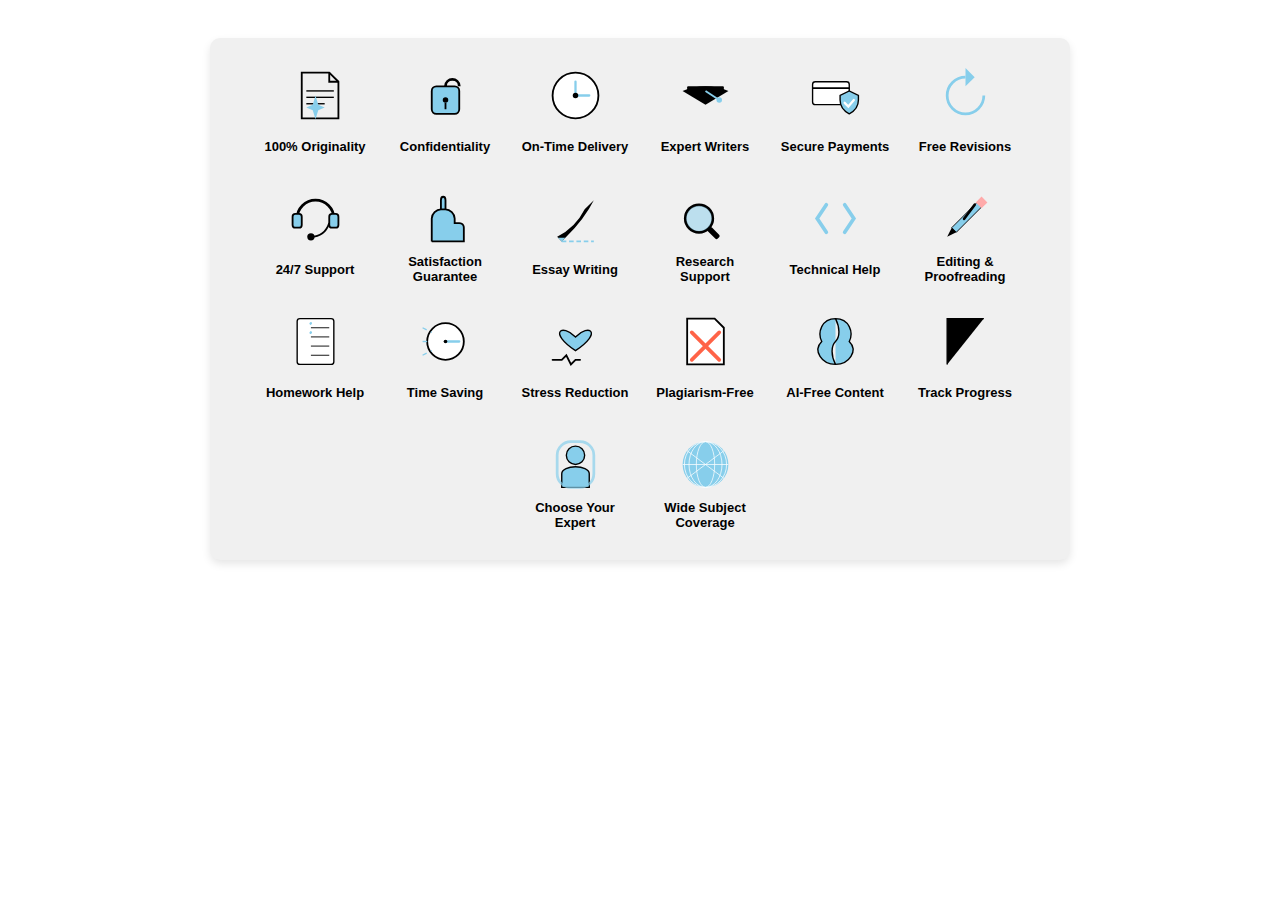
<file: gemini-canvas.html>
<!DOCTYPE html>
<html lang="en">
<head>
    <meta charset="UTF-8">
    <meta name="viewport" content="width=device-width, initial-scale=1.0">
    <title>Grade Spark Academy - Animated Icons</title>
    <style>
        /* Define color variables based on the provided palette */
        :root {
            --color-black: #000000;
            --color-white: #FFFFFF;
            /* Using Sky Blue as the Celeste shade for good visibility */
            --color-celeste: #87CEEB;
            --color-grey-bg: #f0f0f0; /* Background for container */
        }

        /* Basic styling for layout */
        body {
            font-family: sans-serif;
            background-color: var(--color-white);
            display: flex;
            justify-content: center;
            align-items: flex-start; /* Align top */
            min-height: 100vh;
            padding: 30px 20px; /* More vertical padding */
            box-sizing: border-box;
        }

        /* Container for the icons */
        .icon-container {
            display: flex;
            flex-wrap: wrap; /* Allow icons to wrap */
            gap: 30px 20px; /* Row and column gap */
            justify-content: center;
            align-items: flex-start; /* Align items at the start of each row */
            background-color: var(--color-grey-bg);
            padding: 30px;
            border-radius: 10px;
            box-shadow: 0 4px 8px rgba(0, 0, 0, 0.1);
            max-width: 800px; /* Max width to control layout */
        }

        /* Styling for each icon wrapper */
        .icon-wrapper {
            text-align: center;
            width: 110px; /* Slightly smaller width */
            display: flex;
            flex-direction: column;
            align-items: center;
        }

        /* Common styles for all icons */
        .animated-icon {
            width: 55px; /* Slightly smaller icon size */
            height: 55px;
            margin-bottom: 8px; /* Space between icon and label */
            display: inline-block;
        }

        /* Label styling */
        .icon-label {
            font-size: 13px; /* Slightly smaller font */
            color: var(--color-black);
            font-weight: bold;
            height: 30px; /* Fixed height for alignment */
            display: flex;
            align-items: center;
            justify-content: center;
        }

        /* --- Shared Animations --- */
        @keyframes pulseSimple {
            0%, 100% { transform: scale(1); opacity: 1; }
            50% { transform: scale(1.1); opacity: 0.8; }
        }
        @keyframes drawCheck {
            0% { stroke-dashoffset: 20; } /* Start invisible */
            100% { stroke-dashoffset: 0; } /* Draw in */
        }
        @keyframes spin {
            from { transform: rotate(0deg); }
            to { transform: rotate(360deg); }
        }
        @keyframes shimmer {
            0% { opacity: 0.7; }
            50% { opacity: 1; }
            100% { opacity: 0.7; }
        }
        @keyframes wiggle {
             0%, 100% { transform: rotate(0deg); }
             25% { transform: rotate(-3deg); }
             75% { transform: rotate(3deg); }
        }


        /* --- Icon 1: Originality (Document with Spark) --- */
        .icon-originality .doc-outline { fill: none; stroke: var(--color-black); stroke-width: 2; }
        .icon-originality .doc-lines { stroke: var(--color-black); stroke-width: 1.5; }
        .icon-originality .spark { fill: var(--color-celeste); animation: pulseSpark 2s infinite ease-in-out; }
        @keyframes pulseSpark { 0%, 100% { transform: scale(1); opacity: 1; } 50% { transform: scale(1.2); opacity: 0.7; } }

        /* --- Icon 2: Confidentiality (Padlock) --- */
        .icon-confidentiality .lock-body { fill: var(--color-celeste); stroke: var(--color-black); stroke-width: 2; }
        .icon-confidentiality .lock-shackle { fill: none; stroke: var(--color-black); stroke-width: 3; animation: swingShackle 3s infinite ease-in-out; transform-origin: center bottom; }
        .icon-confidentiality .keyhole { fill: var(--color-black); }
        .icon-confidentiality .keyhole-line { stroke: var(--color-black); stroke-width: 2; }
        @keyframes swingShackle { 0%, 100% { transform: rotate(0deg); } 25% { transform: rotate(-5deg); } 75% { transform: rotate(5deg); } }

        /* --- Icon 3: On-Time Delivery (Clock) --- */
        .icon-on-time .clock-face { fill: var(--color-white); stroke: var(--color-black); stroke-width: 2; }
        .icon-on-time .clock-hands { stroke: var(--color-celeste); stroke-width: 2.5; stroke-linecap: round; transform-origin: center center; }
        .icon-on-time .hour-hand { animation: rotateHourHand 12s linear infinite; }
        .icon-on-time .minute-hand { animation: rotateMinuteHand 1s linear infinite; }
        .icon-on-time .center-dot { fill: var(--color-black); }
        @keyframes rotateHourHand { from { transform: rotate(0deg); } to { transform: rotate(360deg); } }
        @keyframes rotateMinuteHand { from { transform: rotate(0deg); } to { transform: rotate(360deg); } }

        /* --- Icon 4: Expert Writers (Graduation Cap) --- */
        .icon-expert .cap-body { fill: var(--color-black); }
        .icon-expert .cap-top { fill: var(--color-black); }
        .icon-expert .tassel { stroke: var(--color-celeste); stroke-width: 2; fill: none; animation: swingTassel 2.5s infinite ease-in-out; transform-origin: 30px 25px; }
        .icon-expert .tassel-end { fill: var(--color-celeste); animation: swingTassel 2.5s infinite ease-in-out; transform-origin: 30px 25px; }
        @keyframes swingTassel { 0%, 100% { transform: rotate(0deg); } 50% { transform: rotate(15deg); } }

        /* --- Icon 5: Secure Payments (Card + Shield) --- */
        .icon-secure-payment .card { fill: var(--color-white); stroke: var(--color-black); stroke-width: 1.5; }
        .icon-secure-payment .card-line { stroke: var(--color-black); stroke-width: 2; }
        .icon-secure-payment .shield { fill: var(--color-celeste); stroke: var(--color-black); stroke-width: 1.5; animation: pulseSimple 2.5s infinite ease-in-out; }
        .icon-secure-payment .shield-check { fill: none; stroke: var(--color-white); stroke-width: 2.5; stroke-linecap: round; }

        /* --- Icon 6: Free Revisions (Refresh Arrow) --- */
        .icon-revisions .arrow-circle { fill: none; stroke: var(--color-celeste); stroke-width: 3; }
        .icon-revisions .arrow-head { fill: var(--color-celeste); }
        .icon-revisions { animation: spin 4s linear infinite; } /* Spin the whole SVG */

        /* --- Icon 7: 24/7 Support (Headset) --- */
        .icon-support .headband { fill: none; stroke: var(--color-black); stroke-width: 3; }
        .icon-support .earpiece { fill: var(--color-celeste); stroke: var(--color-black); stroke-width: 2; }
        .icon-support .mic { fill: none; stroke: var(--color-black); stroke-width: 2; }
        .icon-support .mic-end { fill: var(--color-black); }
        .icon-support .waves { fill: none; stroke: var(--color-celeste); stroke-width: 1.5; opacity: 0; animation: radiateWaves 2s infinite ease-out; }
        @keyframes radiateWaves {
            0% { stroke-width: 1; opacity: 1; transform: scale(0.5); }
            100% { stroke-width: 0; opacity: 0; transform: scale(1.5); }
        }

        /* --- Icon 8: Satisfaction Guarantee (Thumbs Up) --- */
        .icon-satisfaction .thumb { fill: var(--color-celeste); stroke: var(--color-black); stroke-width: 2; animation: wiggle 2s infinite ease-in-out; transform-origin: 25px 50px; }

        /* --- Icon 9: Essay Writing (Quill Pen) --- */
        .icon-essay .quill { fill: var(--color-black); }
        .icon-essay .nib { fill: var(--color-celeste); }
        .icon-essay .line { fill: none; stroke: var(--color-celeste); stroke-width: 2; stroke-dasharray: 5 3; animation: writeLine 3s linear infinite; }
        @keyframes writeLine {
            from { stroke-dashoffset: 0; }
            to { stroke-dashoffset: 16; } /* 2 * (5+3) */
        }

        /* --- Icon 10: Research Support (Magnifying Glass) --- */
        .icon-research .handle { fill: var(--color-black); }
        .icon-research .lens-frame { fill: none; stroke: var(--color-black); stroke-width: 3; }
        .icon-research .lens-glass { fill: var(--color-celeste); opacity: 0.5; }
        .icon-research { animation: scanDoc 4s infinite ease-in-out; }
        @keyframes scanDoc {
            0%, 100% { transform: translate(0, 0) rotate(-45deg); }
            25% { transform: translate(-3px, 3px) rotate(-50deg); }
            75% { transform: translate(3px, -3px) rotate(-40deg); }
        }

        /* --- Icon 11: Technical/Code Help (Brackets) --- */
        .icon-code .bracket { fill: none; stroke: var(--color-celeste); stroke-width: 4; stroke-linecap: round; }
        .icon-code .left-bracket { animation: pulseBracketLeft 2s infinite ease-in-out; }
        .icon-code .right-bracket { animation: pulseBracketRight 2s infinite ease-in-out; }
        @keyframes pulseBracketLeft { 0%, 100% { transform: translateX(0); } 50% { transform: translateX(-3px); } }
        @keyframes pulseBracketRight { 0%, 100% { transform: translateX(0); } 50% { transform: translateX(3px); } }

        /* --- Icon 12: Editing/Proofreading (Pencil + Check) --- */
        .icon-editing .pencil-body { fill: var(--color-celeste); stroke: var(--color-black); stroke-width: 1; }
        .icon-editing .pencil-tip { fill: var(--color-black); }
        .icon-editing .pencil-eraser { fill: #FFAAAA; } /* Pinkish eraser */
        .icon-editing .check { fill: none; stroke: var(--color-black); stroke-width: 3; stroke-linecap: round; stroke-linejoin: round; stroke-dasharray: 20; stroke-dashoffset: 20; animation: drawCheck 1.5s 0.5s infinite ease-out; }
        .icon-editing { animation: wiggle 3s infinite ease-in-out; }

        /* --- Icon 13: Homework Help (Checklist) --- */
        .icon-homework .list-bg { fill: var(--color-white); stroke: var(--color-black); stroke-width: 1.5; }
        .icon-homework .list-line { stroke: var(--color-black); stroke-width: 1; }
        .icon-homework .check { fill: none; stroke: var(--color-celeste); stroke-width: 2.5; stroke-linecap: round; stroke-linejoin: round; stroke-dasharray: 15; stroke-dashoffset: 15; }
        .icon-homework .check1 { animation: drawCheck 1s 0.5s infinite ease-out; }
        .icon-homework .check2 { animation: drawCheck 1s 1.0s infinite ease-out; } /* Stagger animation */

        /* --- Icon 14: Time Saving (Fast Clock) --- */
        .icon-time-saving .clock-face { fill: var(--color-white); stroke: var(--color-black); stroke-width: 2; }
        .icon-time-saving .clock-hands { stroke: var(--color-celeste); stroke-width: 2.5; stroke-linecap: round; transform-origin: center center; }
        .icon-time-saving .minute-hand { animation: rotateMinuteHand 0.5s linear infinite; } /* Faster */
        .icon-time-saving .center-dot { fill: var(--color-black); }
        .icon-time-saving .speed-lines line { stroke: var(--color-celeste); stroke-width: 1.5; animation: dash 0.5s linear infinite; }
        @keyframes dash { from { stroke-dashoffset: 0; } to { stroke-dashoffset: 10; } }

        /* --- Icon 15: Stress Reduction (Heartbeat) --- */
        .icon-stress-reduction .heart { fill: var(--color-celeste); stroke: var(--color-black); stroke-width: 1.5; animation: pulseSimple 1.5s infinite ease-in-out; }
        .icon-stress-reduction .line { fill: none; stroke: var(--color-black); stroke-width: 2; stroke-linecap: round; }

        /* --- Icon 16: Plagiarism-Free (Doc + X) --- */
        .icon-plagiarism-free .doc-outline { fill: var(--color-white); stroke: var(--color-black); stroke-width: 2; }
        .icon-plagiarism-free .cross { stroke: #FF6347; stroke-width: 4; stroke-linecap: round; animation: drawCross 1s infinite alternate ease-in-out; }
        @keyframes drawCross {
             0% { stroke-dasharray: 0 50; } /* Line 1 invisible, Line 2 invisible */
             50% { stroke-dasharray: 25 25; } /* Line 1 half drawn, Line 2 invisible */
             100% { stroke-dasharray: 50 0; } /* Line 1 fully drawn, Line 2 drawn */
        }

        /* --- Icon 17: AI-Free (Brain) --- */
        .icon-ai-free .brain { fill: var(--color-celeste); stroke: var(--color-black); stroke-width: 1.5; animation: pulseSimple 2s infinite ease-in-out; }

        /* --- Icon 18: Track Progress (Graph Up) --- */
        .icon-progress .axis { stroke: var(--color-black); stroke-width: 1.5; }
        .icon-progress .graph-line { fill: none; stroke: var(--color-celeste); stroke-width: 3; stroke-linecap: round; stroke-dasharray: 100; stroke-dashoffset: 100; animation: drawLineUp 3s infinite linear; }
        @keyframes drawLineUp {
             from { stroke-dashoffset: 100; }
             to { stroke-dashoffset: 0; }
        }

        /* --- Icon 19: Choose Expert (Profile) --- */
        .icon-choose-expert .head { fill: var(--color-celeste); stroke: var(--color-black); stroke-width: 1.5; }
        .icon-choose-expert .body { fill: var(--color-celeste); stroke: var(--color-black); stroke-width: 1.5; }
        .icon-choose-expert .highlight { fill: none; stroke: var(--color-celeste); stroke-width: 3; rx: 15; ry: 15; opacity: 0.7; animation: shimmer 2s infinite; }

        /* --- Icon 20: Wide Subject Coverage (Globe) --- */
        .icon-subjects .globe-sphere { fill: var(--color-celeste); }
        .icon-subjects .globe-lines { fill: none; stroke: var(--color-white); stroke-width: 1; opacity: 0.8; }
        .icon-subjects { animation: spin 10s linear infinite; } /* Spin the whole globe */

    </style>
</head>
<body>

    <div class="icon-container">
        <div class="icon-wrapper">
            <svg class="animated-icon icon-originality" viewBox="0 0 60 60" xmlns="http://www.w3.org/2000/svg">
                <path class="doc-outline" d="M15 5 H45 L55 15 V55 H15 Z" /> <path class="doc-outline" d="M45 5 V15 H55" />
                <line class="doc-lines" x1="20" y1="25" x2="50" y2="25" /> <line class="doc-lines" x1="20" y1="32" x2="50" y2="32" /> <line class="doc-lines" x1="20" y1="39" x2="40" y2="39" />
                <polygon class="spark" points="30,35 33,45 40,48 33,51 30,61 27,51 20,48 27,45" transform="translate(0 -5)"/>
            </svg>
            <div class="icon-label">100% Originality</div>
        </div>
        <div class="icon-wrapper">
            <svg class="animated-icon icon-confidentiality" viewBox="0 0 60 60" xmlns="http://www.w3.org/2000/svg">
                <path class="lock-shackle" d="M30 20 C 30 10, 45 10, 45 20" /> <rect class="lock-body" x="15" y="20" width="30" height="30" rx="5" />
                <circle class="keyhole" cx="30" cy="35" r="3" /> <line class="keyhole-line" x1="30" y1="38" x2="30" y2="45"/>
            </svg>
            <div class="icon-label">Confidentiality</div>
        </div>
        <div class="icon-wrapper">
            <svg class="animated-icon icon-on-time" viewBox="0 0 60 60" xmlns="http://www.w3.org/2000/svg">
                <circle class="clock-face" cx="30" cy="30" r="25" />
                <line class="clock-hands hour-hand" x1="30" y1="30" x2="30" y2="15" /> <line class="clock-hands minute-hand" x1="30" y1="30" x2="45" y2="30" />
                <circle class="center-dot" cx="30" cy="30" r="3" />
            </svg>
            <div class="icon-label">On-Time Delivery</div>
        </div>
        <div class="icon-wrapper">
            <svg class="animated-icon icon-expert" viewBox="0 0 60 60" xmlns="http://www.w3.org/2000/svg">
                <path class="cap-body" d="M5 25 Q30 15, 55 25 L30 40 Z" /> <rect class="cap-top" x="10" y="20" width="40" height="5" rx="1"/>
                <line class="tassel" x1="30" y1="25" x2="45" y2="35" /> <circle class="tassel-end" cx="45" cy="35" r="3"/>
            </svg>
            <div class="icon-label">Expert Writers</div>
        </div>

        <div class="icon-wrapper">
            <svg class="animated-icon icon-secure-payment" viewBox="0 0 60 60" xmlns="http://www.w3.org/2000/svg">
                <rect class="card" x="5" y="15" width="40" height="25" rx="3"/>
                <line class="card-line" x1="5" y1="22" x2="45" y2="22"/>
                <path class="shield" d="M35 30 L 35 35 Q 35 45, 45 50 Q 55 45, 55 35 L 55 30 L 45 25 Z" />
                <polyline class="shield-check" points="40,38 44,42 50,35" />
            </svg>
            <div class="icon-label">Secure Payments</div>
        </div>
         <div class="icon-wrapper">
             <svg class="animated-icon icon-revisions" viewBox="0 0 60 60" xmlns="http://www.w3.org/2000/svg">
                <path class="arrow-circle" d="M 50 30 A 20 20 0 1 1 30 10" />
                <polygon class="arrow-head" points="30,0 30,20 40,10" />
            </svg>
            <div class="icon-label">Free Revisions</div>
        </div>
         <div class="icon-wrapper">
            <svg class="animated-icon icon-support" viewBox="0 0 60 60" xmlns="http://www.w3.org/2000/svg">
                 <path class="headband" d="M 10 30 A 20 20 0 0 1 50 30" />
                 <rect class="earpiece" x="5" y="25" width="10" height="15" rx="3"/>
                 <rect class="earpiece" x="45" y="25" width="10" height="15" rx="3"/>
                 <path class="mic" d="M 45 35 Q 40 50 25 50" />
                 <circle class="mic-end" cx="25" cy="50" r="4"/>
                 <circle class="waves" cx="25" cy="50" r="8"/>
                 <circle class="waves" cx="25" cy="50" r="12" style="animation-delay: 0.5s;"/>
            </svg>
            <div class="icon-label">24/7 Support</div>
        </div>
        <div class="icon-wrapper">
            <svg class="animated-icon icon-satisfaction" viewBox="0 0 60 60" xmlns="http://www.w3.org/2000/svg">
                <path class="thumb" d="M15 55 L15 30 C15 25 20 20 25 20 L30 20 C35 20 40 25 40 30 L40 35 L45 35 C50 35 50 40 50 40 L50 55 L15 55 M25 20 L25 10 C25 5 30 5 30 10 L30 20" />
            </svg>
            <div class="icon-label">Satisfaction Guarantee</div>
        </div>

        <div class="icon-wrapper">
            <svg class="animated-icon icon-essay" viewBox="0 0 60 60" xmlns="http://www.w3.org/2000/svg">
                <path class="quill" d="M 50 10 Q 40 30 20 50 L 15 55 L 10 50 Q 30 40 40 20 Z" />
                <polygon class="nib" points="19,51 15,55 11,51" />
                <line class="line" x1="15" y1="55" x2="50" y2="55"/>
            </svg>
            <div class="icon-label">Essay Writing</div>
        </div>
        <div class="icon-wrapper">
            <svg class="animated-icon icon-research" viewBox="0 0 60 60" xmlns="http://www.w3.org/2000/svg" style="transform: rotate(-45deg);">
                <circle class="lens-frame" cx="25" cy="25" r="15"/>
                <circle class="lens-glass" cx="25" cy="25" r="14"/>
                <rect class="handle" x="22" y="40" width="6" height="15" rx="2"/>
            </svg>
            <div class="icon-label">Research Support</div>
        </div>
        <div class="icon-wrapper">
            <svg class="animated-icon icon-code" viewBox="0 0 60 60" xmlns="http://www.w3.org/2000/svg">
                <polyline class="bracket left-bracket" points="20,15 10,30 20,45" />
                <polyline class="bracket right-bracket" points="40,15 50,30 40,45" />
            </svg>
            <div class="icon-label">Technical Help</div>
        </div>
        <div class="icon-wrapper">
            <svg class="animated-icon icon-editing" viewBox="0 0 60 60" xmlns="http://www.w3.org/2000/svg">
                 <polygon class="pencil-body" points="45,10 50,15 20,45 15,40" />
                 <polygon class="pencil-tip" points="15,40 20,45 10,50" />
                 <rect class="pencil-eraser" x="43" y="8" width="9" height="9" transform="rotate(45 47.5 12.5)" />
                 <polyline class="check" points="15,25 25,35 40,15"/>
            </svg>
            <div class="icon-label">Editing & Proofreading</div>
        </div>

        <div class="icon-wrapper">
             <svg class="animated-icon icon-homework" viewBox="0 0 60 60" xmlns="http://www.w3.org/2000/svg">
                <rect class="list-bg" x="10" y="5" width="40" height="50" rx="3"/>
                <line class="list-line" x1="25" y1="15" x2="45" y2="15"/>
                <line class="list-line" x1="25" y1="25" x2="45" y2="25"/>
                <line class="list-line" x1="25" y1="35" x2="45" y2="35"/>
                <line class="list-line" x1="25" y1="45" x2="45" y2="45"/>
                <polyline class="check check1" points="15,12 20,17 25,10"/>
                <polyline class="check check2" points="15,22 20,27 25,20"/>
            </svg>
            <div class="icon-label">Homework Help</div>
        </div>
        <div class="icon-wrapper">
            <svg class="animated-icon icon-time-saving" viewBox="0 0 60 60" xmlns="http://www.w3.org/2000/svg">
                 <circle class="clock-face" cx="30" cy="30" r="20" />
                 <line class="clock-hands minute-hand" x1="30" y1="30" x2="45" y2="30" />
                 <circle class="center-dot" cx="30" cy="30" r="2" />
                 <g class="speed-lines" stroke-dasharray="5">
                    <line x1="5" y1="15" x2="15" y2="20"/>
                    <line x1="5" y1="30" x2="15" y2="30"/>
                    <line x1="5" y1="45" x2="15" y2="40"/>
                 </g>
            </svg>
            <div class="icon-label">Time Saving</div>
        </div>
        <div class="icon-wrapper">
             <svg class="animated-icon icon-stress-reduction" viewBox="0 0 60 60" xmlns="http://www.w3.org/2000/svg">
                 <path class="heart" d="M30 20 C 45 5, 60 15, 30 35 C 0 15, 15 5, 30 20 Z" transform="translate(0 5)"/>
                 <polyline class="line" points="5,50 15,50 20,45 25,55 30,50 35,50"/>
            </svg>
            <div class="icon-label">Stress Reduction</div>
        </div>
        <div class="icon-wrapper">
            <svg class="animated-icon icon-plagiarism-free" viewBox="0 0 60 60" xmlns="http://www.w3.org/2000/svg">
                <path class="doc-outline" d="M10 5 H40 L50 15 V55 H10 Z" />
                <line class="cross" x1="15" y1="20" x2="45" y2="50" />
                <line class="cross" x1="45" y1="20" x2="15" y2="50" />
            </svg>
            <div class="icon-label">Plagiarism-Free</div>
        </div>

        <div class="icon-wrapper">
            <svg class="animated-icon icon-ai-free" viewBox="0 0 60 60" xmlns="http://www.w3.org/2000/svg">
                 <path class="brain" d="M30 5 C15 5 10 20 15 30 C5 40 15 55 30 55 C45 55 55 40 45 30 C50 20 45 5 30 5 Z M 30 5 C 35 15 35 25 30 30 M 30 55 C 25 45 25 35 30 30" />
            </svg>
            <div class="icon-label">AI-Free Content</div>
        </div>
        <div class="icon-wrapper">
            <svg class="animated-icon icon-progress" viewBox="0 0 60 60" xmlns="http://www.w3.org/2000/svg">
                <polyline class="axis" points="10,55 10,5 50,5" />
                <polyline class="graph-line" points="10,50 20,40 30,25 40,20 50,10" />
            </svg>
            <div class="icon-label">Track Progress</div>
        </div>
        <div class="icon-wrapper">
            <svg class="animated-icon icon-choose-expert" viewBox="0 0 60 60" xmlns="http://www.w3.org/2000/svg">
                <circle class="head" cx="30" cy="20" r="10"/>
                <path class="body" d="M15 55 V 40 C 15 30, 45 30, 45 40 V 55 Z"/>
                <rect class="highlight" x="10" y="5" width="40" height="50" />
            </svg>
            <div class="icon-label">Choose Your Expert</div>
        </div>
        <div class="icon-wrapper">
             <svg class="animated-icon icon-subjects" viewBox="0 0 60 60" xmlns="http://www.w3.org/2000/svg">
                <circle class="globe-sphere" cx="30" cy="30" r="25"/>
                <ellipse class="globe-lines" cx="30" cy="30" rx="10" ry="25"/>
                <ellipse class="globe-lines" cx="30" cy="30" rx="18" ry="25"/>
                <ellipse class="globe-lines" cx="30" cy="30" rx="23" ry="25"/>
                <line class="globe-lines" x1="5" y1="30" x2="55" y2="30"/>
                <line class="globe-lines" x1="10" y1="15" x2="50" y2="45"/>
                <line class="globe-lines" x1="10" y1="45" x2="50" y2="15"/>
            </svg>
            <div class="icon-label">Wide Subject Coverage</div>
        </div>

    </div>

</body>
</html>
</file>
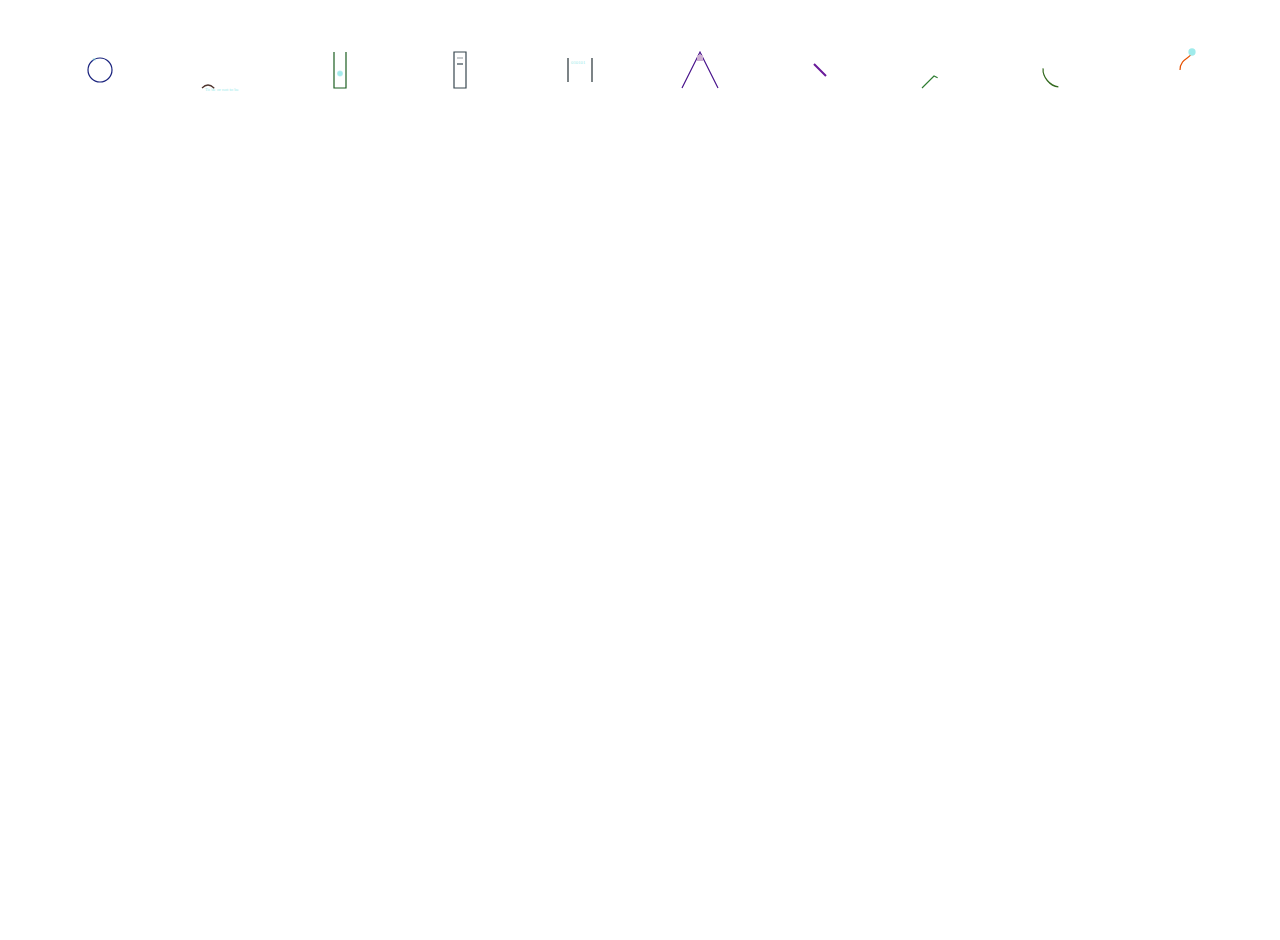
<file: grok-animations.html>
<!DOCTYPE html>
<html lang="en">
<head>
  <meta charset="UTF-8">
  <meta name="viewport" content="width=device-width, initial-scale=1.0">
  <title>Unique Animated CSS Icons</title>
  <style>
    /* Color Palette */
    :root {
      --celeste: #A0EBEB; /* Accent color */
      --math-base: #1A237E; /* Indigo Dye */
      --lit-base: #4E342E; /* Dark Brown */
      --sci-base: #1B5E20; /* Dark Green */
      --hist-base: #37474F; /* Payne's Gray */
      --prog-base: #263238; /* Charcoal */
      --art-base: #4A148C; /* Dark Purple */
      --psy-base: #6A1B9A; /* Grape */
      --econ-base: #2E7D32; /* Forest Green */
      --bio-base: #33691E; /* Avocado */
      --phil-base: #E65100; /* Dark Orange */
      --bg: #FFFFFF; /* Light background */
    }

    /* Body Styling */
    body {
      background: var(--bg);
      display: flex;
      flex-wrap: wrap;
      justify-content: center;
      gap: 20px;
      padding: 20px;
      margin: 0;
      min-height: 100vh;
    }

    /* Icon Container */
    .icon {
      width: 100px;
      height: 100px;
      display: flex;
      align-items: center;
      justify-content: center;
      cursor: pointer;
    }

    /* SVG Base Styling */
    svg {
      width: 60px;
      height: 60px;
    }

    /* Hover Effect */
    .icon:hover svg {
      transform: scale(1.1);
      transition: transform 0.3s;
    }

    .icon:hover path, .icon:hover circle, .icon:hover text {
      stroke: var(--celeste);
    }

    /* 1. Mathematics */
    #math-icon path { stroke: var(--math-base); stroke-width: 2; fill: none; }
    #math-icon text { fill: var(--celeste); font-size: 10px; }

    /* 2. Literature */
    #lit-icon path { stroke: var(--lit-base); stroke-width: 2; fill: none; }
    #lit-icon text { fill: var(--celeste); font-size: 8px; }

    /* 3. Science */
    #sci-icon path { stroke: var(--sci-base); stroke-width: 2; fill: none; }
    #sci-icon circle { fill: var(--celeste); }

    /* 4. History */
    #hist-icon path { stroke: var(--hist-base); stroke-width: 2; fill: none; }

    /* 5. Programming */
    #prog-icon path { stroke: var(--prog-base); stroke-width: 2; fill: none; }
    #prog-icon text { fill: var(--celeste); font-size: 8px; }

    /* 6. Art */
    #art-icon path { stroke: var(--art-base); stroke-width: 2; fill: none; }
    #art-icon rect { fill: var(--celeste); }

    /* 7. Psychology */
    #psy-icon path { stroke: var(--psy-base); stroke-width: 2; fill: none; }

    /* 8. Economics */
    #econ-icon path { stroke: var(--econ-base); stroke-width: 2; fill: none; }

    /* 9. Biology */
    #bio-icon path { stroke: var(--bio-base); stroke-width: 2; fill: none; }

    /* 10. Philosophy */
    #phil-icon path { stroke: var(--phil-base); stroke-width: 2; fill: none; }
  </style>
</head>
<body>
  <!-- 1. Mathematics -->
  <div class="icon" id="math-icon">
    <svg viewBox="0 0 100 100" xmlns="http://www.w3.org/2000/svg">
      <path id="infinity" d="M30 50 A20 20 0 0 1 50 30 A20 20 0 0 1 70 50 A20 20 0 0 1 50 70 A20 20 0 0 1 30 50" stroke-dasharray="1000" stroke-dashoffset="1000">
        <animate attributeName="stroke-dashoffset" from="1000" to="0" dur="5s" repeatCount="indefinite" />
      </path>
      <text>
        π
        <animateMotion dur="5s" repeatCount="indefinite">
          <mpath xlink:href="#infinity" />
        </animateMotion>
      </text>
      <text>
        Σ
        <animateMotion dur="5s" repeatCount="indefinite" begin="1s">
          <mpath xlink:href="#infinity" />
        </animateMotion>
      </text>
    </svg>
  </div>

  <!-- 2. Literature -->
  <div class="icon" id="lit-icon">
    <svg viewBox="0 0 100 100" xmlns="http://www.w3.org/2000/svg">
      <path d="M20 80 Q30 70, 40 80 T60 80" stroke-dasharray="100" stroke-dashoffset="100">
        <animate attributeName="stroke-dashoffset" from="100" to="0" dur="3s" repeatCount="indefinite" />
      </path>
      <text x="25" y="85">To be or not to be</text>
    </svg>
  </div>

  <!-- 3. Science -->
  <div class="icon" id="sci-icon">
    <svg viewBox="0 0 100 100" xmlns="http://www.w3.org/2000/svg">
      <path d="M40 20 V80 H60 V20" />
      <circle cx="50" cy="70" r="5">
        <animate attributeName="cy" from="70" to="30" dur="2s" repeatCount="indefinite" />
        <animate attributeName="opacity" from="1" to="0" dur="2s" repeatCount="indefinite" />
      </circle>
      <circle cx="50" cy="60" r="4">
        <animate attributeName="cy" from="60" to="20" dur="2s" repeatCount="indefinite" begin="0.5s" />
        <animate attributeName="opacity" from="1" to="0" dur="2s" repeatCount="indefinite" begin="0.5s" />
      </circle>
    </svg>
  </div>

  <!-- 4. History -->
  <div class="icon" id="hist-icon">
    <svg viewBox="0 0 100 100" xmlns="http://www.w3.org/2000/svg">
      <path d="M40 20 H60 V80 H40 Z" />
      <path d="M45 30 H55" stroke="var(--celeste)">
        <animate attributeName="opacity" values="0;1;0" dur="3s" repeatCount="indefinite" />
      </path>
      <path d="M45 40 H55" stroke="var(--celeste)">
        <animate attributeName="opacity" values="0;1;0" dur="3s" repeatCount="indefinite" begin="1s" />
      </path>
    </svg>
  </div>

  <!-- 5. Programming -->
  <div class="icon" id="prog-icon">
    <svg viewBox="0 0 100 100" xmlns="http://www.w3.org/2000/svg">
      <path d="M30 30 V70 M70 30 V70" />
      <text x="35" y="40">010101</text>
      <animate attributeName="y" from="40" to="60" dur="2s" repeatCount="indefinite" />
    </svg>
  </div>

  <!-- 6. Art -->
  <div class="icon" id="art-icon">
    <svg viewBox="0 0 100 100" xmlns="http://www.w3.org/2000/svg">
      <path d="M20 80 L50 20 L80 80" />
      <rect x="45" y="25" width="10" height="10" fill="var(--celeste)">
        <animate attributeName="fill" values="#A0EBEB;#FF69B4;#A0EBEB" dur="3s" repeatCount="indefinite" />
      </rect>
    </svg>
  </div>

  <!-- 7. Psychology -->
  <div class="icon" id="psy-icon">
    <svg viewBox="0 0 100 100" xmlns="http://www.w3.org/2000/svg">
      <path d="M50 50 L60 60 M50 50 L40 40" stroke="var(--celeste)">
        <animate attributeName="stroke-width" from="2" to="4" dur="1s" repeatCount="indefinite" />
      </path>
    </svg>
  </div>

  <!-- 8. Economics -->
  <div class="icon" id="econ-icon">
    <svg viewBox="0 0 100 100" xmlns="http://www.w3.org/2000/svg">
      <path d="M20 80 L40 60 L60 70 L80 50" stroke="var(--celeste)" stroke-dasharray="100" stroke-dashoffset="100">
        <animate attributeName="stroke-dashoffset" from="100" to="0" dur="2s" repeatCount="indefinite" />
      </path>
    </svg>
  </div>

  <!-- 9. Biology -->
  <div class="icon" id="bio-icon">
    <svg viewBox="0 0 100 100" xmlns="http://www.w3.org/2000/svg">
      <path d="M30 70 C40 80, 60 80, 70 70" stroke="var(--celeste)">
        <animateTransform attributeName="transform" type="rotate" from="0 50 50" to="360 50 50" dur="5s" repeatCount="indefinite" />
      </path>
    </svg>
  </div>

  <!-- 10. Philosophy -->
  <div class="icon" id="phil-icon">
    <svg viewBox="0 0 100 100" xmlns="http://www.w3.org/2000/svg">
      <path d="M50 50 C50 30, 70 30, 70 20" stroke="var(--phil-base)" />
      <circle cx="70" cy="20" r="5" fill="var(--celeste)">
        <animate attributeName="r" from="5" to="8" dur="2s" repeatCount="indefinite" />
      </circle>
    </svg>
  </div>
</body>
</html>
</file>
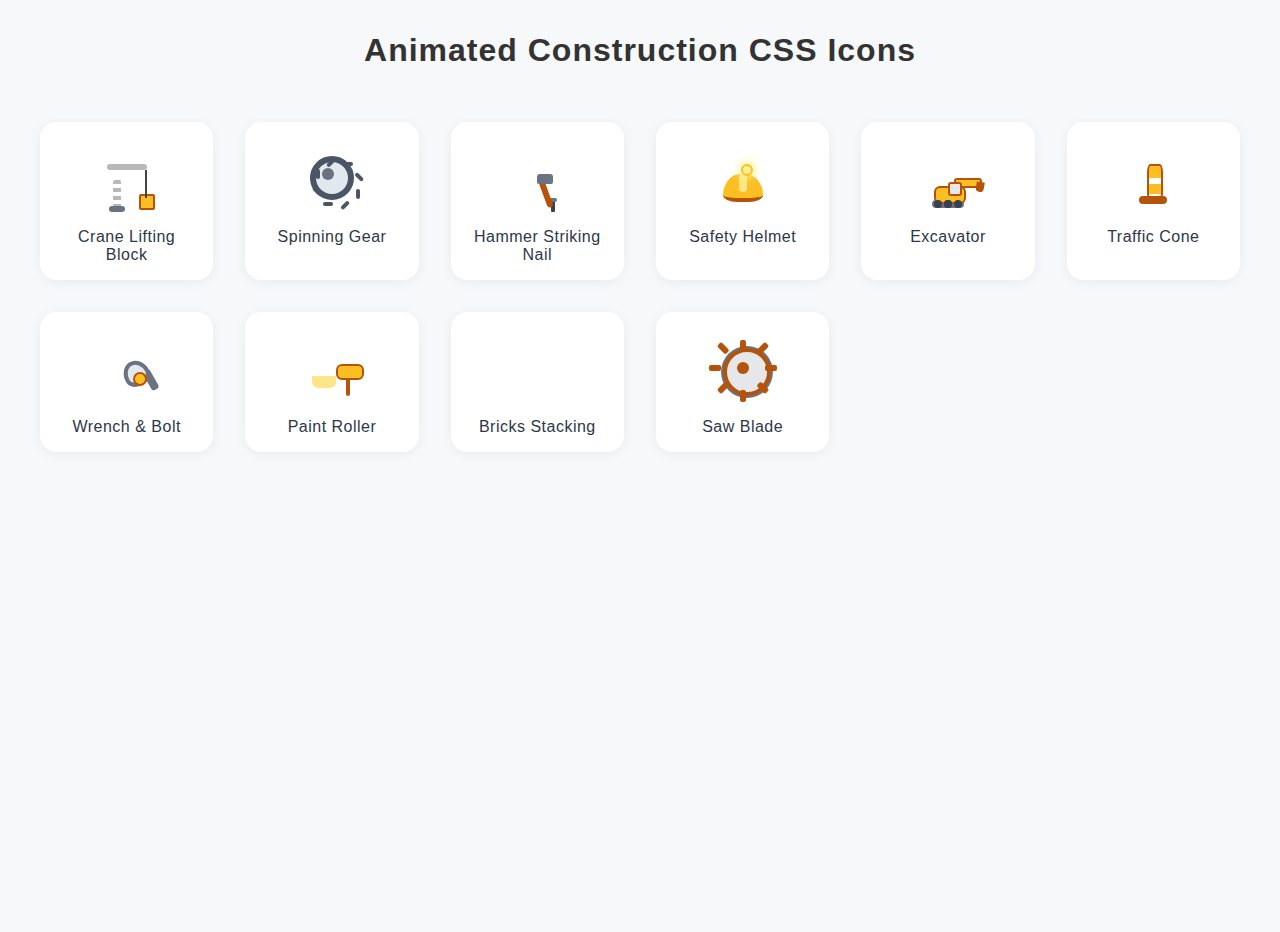
<file: icons-from-gpt.html>
<!DOCTYPE html>
<html lang="en">
<head>
  <meta charset="UTF-8" />
  <meta name="viewport" content="width=device-width, initial-scale=1.0"/>
  <title>Animated Construction CSS Icons</title>
  <style>
    body {
      background: #f6f8fa;
      font-family: 'Segoe UI', Arial, sans-serif;
      margin: 0;
      padding: 0;
      min-height: 100vh;
    }
    h1 {
      text-align: center;
      margin-top: 2rem;
      color: #333;
      letter-spacing: 1px;
    }
    .icon-grid {
      display: grid;
      grid-template-columns: repeat(auto-fit, minmax(160px, 1fr));
      gap: 2rem;
      padding: 2rem;
      max-width: 1200px;
      margin: 0 auto;
    }
    .icon-card {
      background: #fff;
      border-radius: 16px;
      box-shadow: 0 2px 12px rgba(0,0,0,0.06);
      padding: 1.5rem 1rem 1rem 1rem;
      display: flex;
      flex-direction: column;
      align-items: center;
      transition: transform 0.2s;
    }
    .icon-card:hover {
      transform: translateY(-4px) scale(1.03);
      box-shadow: 0 6px 20px rgba(0,0,0,0.12);
    }
    .icon-label {
      margin-top: 1.1rem;
      font-size: 1rem;
      color: #2d3748;
      text-align: center;
      font-weight: 500;
      letter-spacing: 0.5px;
    }
    /* ICONS BASE */
    .icon {
      width: 64px;
      height: 64px;
      display: flex;
      align-items: center;
      justify-content: center;
      position: relative;
    }

    /* 1. Crane Lifting Block */
    .icon-crane {
      width: 64px;
      height: 64px;
    }
    .crane-arm {
      position: absolute;
      left: 12px;
      top: 18px;
      width: 40px;
      height: 6px;
      background: #b8b8b8;
      border-radius: 3px;
      transform-origin: left center;
      animation: crane-arm-move 2.5s ease-in-out infinite alternate;
    }
    @keyframes crane-arm-move {
      0% { transform: rotate(-10deg);}
      100% { transform: rotate(20deg);}
    }
    .crane-cable {
      position: absolute;
      left: 50px;
      top: 24px;
      width: 2px;
      height: 28px;
      background: #444;
      animation: crane-cable-drop 2.5s ease-in-out infinite alternate;
      z-index: 2;
    }
    @keyframes crane-cable-drop {
      0% { height: 10px;}
      100% { height: 28px;}
    }
    .crane-block {
      position: absolute;
      left: 44px;
      top: 48px;
      width: 12px;
      height: 12px;
      background: #fbbf24;
      border-radius: 2px;
      border: 2px solid #b45309;
      animation: crane-block-swing 2.5s ease-in-out infinite alternate;
    }
    @keyframes crane-block-swing {
      0% { transform: translateY(-18px) rotate(-8deg);}
      100% { transform: translateY(0) rotate(8deg);}
    }
    .crane-tower {
      position: absolute;
      left: 18px;
      top: 34px;
      width: 8px;
      height: 28px;
      background: repeating-linear-gradient(
        to bottom, #b8b8b8 0 4px, #fff 4px 8px
      );
      border-radius: 2px;
    }
    .crane-base {
      position: absolute;
      left: 14px;
      top: 60px;
      width: 16px;
      height: 6px;
      background: #6b7280;
      border-radius: 3px;
    }

    /* 2. Spinning Gear */
    .icon-gear {
      width: 64px;
      height: 64px;
    }
    .gear {
      width: 44px;
      height: 44px;
      border-radius: 50%;
      background: #e2e8f0;
      border: 6px solid #4b5563;
      position: absolute;
      left: 10px;
      top: 10px;
      box-sizing: border-box;
      animation: gear-spin 2.2s linear infinite;
    }
    .gear-tooth {
      position: absolute;
      width: 10px;
      height: 4px;
      background: #4b5563;
      border-radius: 2px;
      left: 27px;
      top: 0;
      transform: rotate(var(--angle));
      transform-origin: -5px 22px;
    }
    .gear-tooth:nth-child(2) { --angle: 45deg;}
    .gear-tooth:nth-child(3) { --angle: 90deg;}
    .gear-tooth:nth-child(4) { --angle: 135deg;}
    .gear-tooth:nth-child(5) { --angle: 180deg;}
    .gear-tooth:nth-child(6) { --angle: 225deg;}
    .gear-tooth:nth-child(7) { --angle: 270deg;}
    .gear-tooth:nth-child(8) { --angle: 315deg;}
    @keyframes gear-spin {
      100% { transform: rotate(360deg);}
    }
    .gear-center {
      position: absolute;
      left: 22px;
      top: 22px;
      width: 12px;
      height: 12px;
      background: #6b7280;
      border-radius: 50%;
      z-index: 2;
    }

    /* 3. Hammer Striking Nail */
    .icon-hammer {
      width: 64px;
      height: 64px;
    }
    .hammer-handle {
      position: absolute;
      left: 38px;
      top: 34px;
      width: 6px;
      height: 28px;
      background: #b45309;
      border-radius: 3px;
      transform: rotate(-20deg);
      z-index: 1;
      animation: hammer-hit 1.1s cubic-bezier(.6,0,.4,1) infinite;
    }
    .hammer-head {
      position: absolute;
      left: 32px;
      top: 28px;
      width: 16px;
      height: 10px;
      background: #6b7280;
      border-radius: 3px 3px 2px 2px;
      z-index: 2;
      animation: hammer-hit 1.1s cubic-bezier(.6,0,.4,1) infinite;
    }
    @keyframes hammer-hit {
      0%, 70% { transform: rotate(-20deg) translateY(0);}
      80% { transform: rotate(0deg) translateY(8px);}
      100% { transform: rotate(-20deg) translateY(0);}
    }
    .nail {
      position: absolute;
      left: 46px;
      top: 54px;
      width: 4px;
      height: 12px;
      background: #374151;
      border-radius: 1px;
    }
    .nail-head {
      position: absolute;
      left: 44px;
      top: 52px;
      width: 8px;
      height: 4px;
      background: #6b7280;
      border-radius: 2px;
    }

    /* 4. Safety Helmet with Blinking Light */
    .icon-helmet {
      width: 64px;
      height: 64px;
    }
    .helmet-shell {
      position: absolute;
      left: 12px;
      top: 28px;
      width: 40px;
      height: 24px;
      background: #fbbf24;
      border-radius: 20px 20px 16px 16px / 24px 24px 8px 8px;
      border-bottom: 4px solid #b45309;
      z-index: 1;
    }
    .helmet-ridge {
      position: absolute;
      left: 28px;
      top: 28px;
      width: 8px;
      height: 18px;
      background: #fde68a;
      border-radius: 4px;
      z-index: 2;
    }
    .helmet-light {
      position: absolute;
      left: 30px;
      top: 18px;
      width: 8px;
      height: 8px;
      background: #fef08a;
      border-radius: 50%;
      border: 2px solid #fbbf24;
      box-shadow: 0 0 8px 2px #fef08a;
      animation: helmet-blink 1.2s infinite alternate;
      z-index: 3;
    }
    @keyframes helmet-blink {
      0% { opacity: 1; box-shadow: 0 0 8px 2px #fef08a;}
      100% { opacity: 0.4; box-shadow: 0 0 2px 0px #fef08a;}
    }

    /* 5. Excavator Arm Moving */
    .icon-excavator {
      width: 64px;
      height: 64px;
    }
    .excavator-body {
      position: absolute;
      left: 18px;
      top: 40px;
      width: 28px;
      height: 14px;
      background: #fbbf24;
      border-radius: 6px;
      border: 2px solid #b45309;
      z-index: 2;
    }
    .excavator-cab {
      position: absolute;
      left: 32px;
      top: 36px;
      width: 10px;
      height: 10px;
      background: #e5e7eb;
      border-radius: 3px;
      border: 2px solid #b45309;
      z-index: 3;
    }
    .excavator-arm {
      position: absolute;
      left: 38px;
      top: 32px;
      width: 24px;
      height: 6px;
      background: #fbbf24;
      border-radius: 3px;
      border: 2px solid #b45309;
      transform-origin: left center;
      animation: excavator-arm-move 1.6s ease-in-out infinite alternate;
      z-index: 1;
    }
    @keyframes excavator-arm-move {
      0% { transform: rotate(-30deg);}
      100% { transform: rotate(20deg);}
    }
    .excavator-bucket {
      position: absolute;
      left: 60px;
      top: 36px;
      width: 8px;
      height: 10px;
      background: #b45309;
      border-radius: 0 0 8px 8px;
      transform: rotate(10deg);
      z-index: 2;
      animation: excavator-bucket-move 1.6s ease-in-out infinite alternate;
    }
    @keyframes excavator-bucket-move {
      0% { top: 36px;}
      100% { top: 44px;}
    }
    .excavator-track {
      position: absolute;
      left: 16px;
      top: 54px;
      width: 32px;
      height: 8px;
      background: #6b7280;
      border-radius: 6px;
      z-index: 1;
    }
    .excavator-wheel {
      position: absolute;
      width: 8px;
      height: 8px;
      background: #374151;
      border-radius: 50%;
      top: 54px;
      z-index: 2;
    }
    .excavator-wheel:nth-child(7) { left: 18px;}
    .excavator-wheel:nth-child(8) { left: 28px;}
    .excavator-wheel:nth-child(9) { left: 38px;}
    .excavator-wheel:nth-child(10) { left: 46px;}

    /* 6. Traffic Cone with Animated Stripes */
    .icon-cone {
      width: 64px;
      height: 64px;
    }
    .cone-body {
      position: absolute;
      left: 26px;
      top: 18px;
      width: 12px;
      height: 34px;
      background: linear-gradient(
        to bottom,
        #fbbf24 0 12px,
        #fff 12px 18px,
        #fbbf24 18px 28px,
        #fff 28px 34px
      );
      border-radius: 6px 6px 16px 16px/18px 18px 16px 16px;
      border: 2px solid #b45309;
      z-index: 1;
      animation: cone-stripes 1.5s linear infinite;
      background-size: 100% 34px;
    }
    @keyframes cone-stripes {
      0% { background-position-y: 0;}
      100% { background-position-y: 34px;}
    }
    .cone-base {
      position: absolute;
      left: 18px;
      top: 50px;
      width: 28px;
      height: 8px;
      background: #b45309;
      border-radius: 4px;
      z-index: 2;
    }

    /* 7. Wrench Turning a Bolt */
    .icon-wrench {
      width: 64px;
      height: 64px;
    }
    .wrench-head {
      position: absolute;
      left: 36px;
      top: 24px;
      width: 18px;
      height: 18px;
      border-radius: 50% 50% 50% 50% / 60% 60% 40% 40%;
      background: #e2e8f0;
      border: 4px solid #6b7280;
      transform: rotate(-30deg);
      z-index: 2;
      animation: wrench-turn 1.6s linear infinite;
      transform-origin: 10px 28px;
    }
    @keyframes wrench-turn {
      0% { transform: rotate(-30deg);}
      100% { transform: rotate(60deg);}
    }
    .wrench-handle {
      position: absolute;
      left: 44px;
      top: 38px;
      width: 8px;
      height: 22px;
      background: #6b7280;
      border-radius: 3px;
      z-index: 1;
      transform: rotate(-30deg);
      animation: wrench-turn 1.6s linear infinite;
      transform-origin: -2px -6px;
    }
    .bolt {
      position: absolute;
      left: 38px;
      top: 36px;
      width: 10px;
      height: 10px;
      background: #fbbf24;
      border-radius: 50%;
      border: 2px solid #b45309;
      z-index: 3;
    }

    /* 8. Paint Roller Painting a Wall */
    .icon-roller {
      width: 64px;
      height: 64px;
    }
    .roller-handle {
      position: absolute;
      left: 46px;
      top: 42px;
      width: 4px;
      height: 18px;
      background: #b45309;
      border-radius: 2px;
      z-index: 2;
    }
    .roller-bar {
      position: absolute;
      left: 40px;
      top: 36px;
      width: 16px;
      height: 6px;
      background: #6b7280;
      border-radius: 3px;
      z-index: 2;
    }
    .roller-head {
      position: absolute;
      left: 36px;
      top: 28px;
      width: 24px;
      height: 12px;
      background: #fbbf24;
      border-radius: 6px;
      border: 2px solid #b45309;
      z-index: 3;
      animation: roller-move 1.6s ease-in-out infinite alternate;
    }
    @keyframes roller-move {
      0% { left: 36px;}
      100% { left: 12px;}
    }
    .roller-paint {
      position: absolute;
      left: 12px;
      top: 40px;
      width: 24px;
      height: 12px;
      background: #fde68a;
      border-radius: 0 0 6px 6px;
      z-index: 1;
      animation: paint-grow 1.6s ease-in-out infinite alternate;
    }
    @keyframes paint-grow {
      0% { width: 0;}
      100% { width: 24px;}
    }

    /* 9. Bricks Stacking Up */
    .icon-bricks {
      width: 64px;
      height: 64px;
    }
    .brick {
      position: absolute;
      width: 18px;
      height: 10px;
      background: #fbbf24;
      border: 2px solid #b45309;
      border-radius: 2px;
      opacity: 0;
      left: 12px;
      animation: brick-stack 1.2s forwards;
    }
    .brick:nth-child(1) { top: 50px; animation-delay: 0.2s;}
    .brick:nth-child(2) { top: 38px; left: 34px; animation-delay: 0.4s;}
    .brick:nth-child(3) { top: 26px; animation-delay: 0.6s;}
    .brick:nth-child(4) { top: 14px; left: 34px; animation-delay: 0.8s;}
    @keyframes brick-stack {
      0% { opacity: 0; transform: translateY(20px);}
      70% { opacity: 1;}
      100% { opacity: 1; transform: translateY(0);}
    }

    /* 10. Saw Blade Spinning */
    .icon-saw {
      width: 64px;
      height: 64px;
    }
    .saw-blade {
      position: absolute;
      left: 12px;
      top: 12px;
      width: 40px;
      height: 40px;
      background: #e5e7eb;
      border-radius: 50%;
      border: 4px solid #b45309;
      box-shadow: 0 0 0 2px #6b7280;
      animation: saw-spin 1.3s linear infinite;
      z-index: 1;
    }
    @keyframes saw-spin {
      100% { transform: rotate(360deg);}
    }
    .saw-teeth {
      position: absolute;
      left: 10px;
      top: 10px;
      width: 44px;
      height: 44px;
      pointer-events: none;
      z-index: 2;
    }
    .saw-tooth {
      position: absolute;
      width: 6px;
      height: 12px;
      background: #b45309;
      border-radius: 2px;
      top: -6px;
      left: 19px;
      transform: rotate(var(--angle)) translateY(-6px);
      transform-origin: 3px 28px;
    }
    .saw-tooth:nth-child(2) { --angle: 45deg;}
    .saw-tooth:nth-child(3) { --angle: 90deg;}
    .saw-tooth:nth-child(4) { --angle: 135deg;}
    .saw-tooth:nth-child(5) { --angle: 180deg;}
    .saw-tooth:nth-child(6) { --angle: 225deg;}
    .saw-tooth:nth-child(7) { --angle: 270deg;}
    .saw-tooth:nth-child(8) { --angle: 315deg;}
    .saw-center {
      position: absolute;
      left: 26px;
      top: 26px;
      width: 12px;
      height: 12px;
      background: #b45309;
      border-radius: 50%;
      z-index: 3;
    }
  </style>
</head>
<body>
  <h1>Animated Construction CSS Icons</h1>
  <div class="icon-grid">
    <!-- 1. Crane Lifting Block -->
    <div class="icon-card">
      <div class="icon icon-crane">
        <div class="crane-arm"></div>
        <div class="crane-cable"></div>
        <div class="crane-block"></div>
        <div class="crane-tower"></div>
        <div class="crane-base"></div>
      </div>
      <div class="icon-label">Crane Lifting Block</div>
    </div>
    <!-- 2. Spinning Gear -->
    <div class="icon-card">
      <div class="icon icon-gear">
        <div class="gear">
          <div class="gear-tooth"></div>
          <div class="gear-tooth"></div>
          <div class="gear-tooth"></div>
          <div class="gear-tooth"></div>
          <div class="gear-tooth"></div>
          <div class="gear-tooth"></div>
          <div class="gear-tooth"></div>
          <div class="gear-tooth"></div>
        </div>
        <div class="gear-center"></div>
      </div>
      <div class="icon-label">Spinning Gear</div>
    </div>
    <!-- 3. Hammer Striking Nail -->
    <div class="icon-card">
      <div class="icon icon-hammer">
        <div class="hammer-handle"></div>
        <div class="hammer-head"></div>
        <div class="nail"></div>
        <div class="nail-head"></div>
      </div>
      <div class="icon-label">Hammer Striking Nail</div>
    </div>
    <!-- 4. Safety Helmet with Blinking Light -->
    <div class="icon-card">
      <div class="icon icon-helmet">
        <div class="helmet-shell"></div>
        <div class="helmet-ridge"></div>
        <div class="helmet-light"></div>
      </div>
      <div class="icon-label">Safety Helmet</div>
    </div>
    <!-- 5. Excavator Arm Moving -->
    <div class="icon-card">
      <div class="icon icon-excavator">
        <div class="excavator-body"></div>
        <div class="excavator-cab"></div>
        <div class="excavator-arm"></div>
        <div class="excavator-bucket"></div>
        <div class="excavator-track"></div>
        <div class="excavator-wheel"></div>
        <div class="excavator-wheel"></div>
        <div class="excavator-wheel"></div>
        <div class="excavator-wheel"></div>
      </div>
      <div class="icon-label">Excavator</div>
    </div>
    <!-- 6. Traffic Cone with Animated Stripes -->
    <div class="icon-card">
      <div class="icon icon-cone">
        <div class="cone-body"></div>
        <div class="cone-base"></div>
      </div>
      <div class="icon-label">Traffic Cone</div>
    </div>
    <!-- 7. Wrench Turning a Bolt -->
    <div class="icon-card">
      <div class="icon icon-wrench">
        <div class="wrench-head"></div>
        <div class="wrench-handle"></div>
        <div class="bolt"></div>
      </div>
      <div class="icon-label">Wrench &amp; Bolt</div>
    </div>
    <!-- 8. Paint Roller Painting a Wall -->
    <div class="icon-card">
      <div class="icon icon-roller">
        <div class="roller-handle"></div>
        <div class="roller-bar"></div>
        <div class="roller-head"></div>
        <div class="roller-paint"></div>
      </div>
      <div class="icon-label">Paint Roller</div>
    </div>
    <!-- 9. Bricks Stacking Up -->
    <div class="icon-card">
      <div class="icon icon-bricks">
        <div class="brick"></div>
        <div class="brick"></div>
        <div class="brick"></div>
        <div class="brick"></div>
      </div>
      <div class="icon-label">Bricks Stacking</div>
    </div>
    <!-- 10. Saw Blade Spinning -->
    <div class="icon-card">
      <div class="icon icon-saw">
        <div class="saw-blade"></div>
        <div class="saw-teeth">
          <div class="saw-tooth"></div>
          <div class="saw-tooth"></div>
          <div class="saw-tooth"></div>
          <div class="saw-tooth"></div>
          <div class="saw-tooth"></div>
          <div class="saw-tooth"></div>
          <div class="saw-tooth"></div>
          <div class="saw-tooth"></div>
        </div>
        <div class="saw-center"></div>
      </div>
      <div class="icon-label">Saw Blade</div>
    </div>
  </div>
</body>
</html>
</file>
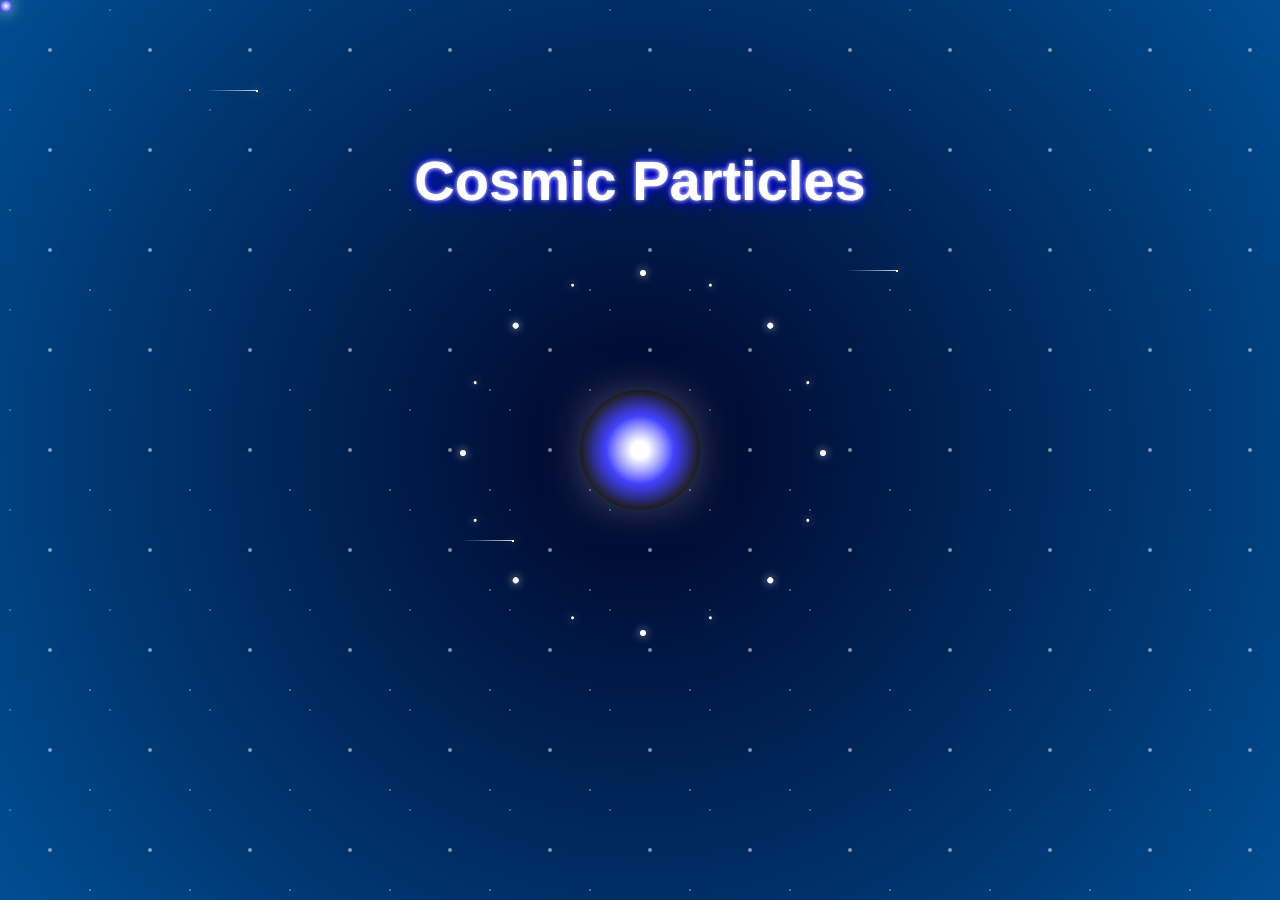
<file: index.grok.html>
<!DOCTYPE html>
<html lang="en">
<head>
  <meta charset="UTF-8">
  <meta name="viewport" content="width=device-width, initial-scale=1.0">
  <title>Cosmic Particle System Animation</title>
  <link rel="stylesheet" href="styles.css">
</head>
<body>
  <div class="cosmos">
    <!-- Starry Background -->
    <div class="stars"></div>
    
    <!-- Cosmic Core -->
    <div class="core">
      <div class="glow-layer"></div>
    </div>
    
    <!-- Orbital Rings with More Particles -->
    <div class="ring ring1">
      <div class="particle" style="transform: rotateZ(0deg) translateX(180px); animation-delay: 0s;"></div>
      <div class="particle" style="transform: rotateZ(22.5deg) translateX(180px); animation-delay: -0.5s;"></div>
      <div class="particle" style="transform: rotateZ(45deg) translateX(180px); animation-delay: -1s;"></div>
      <div class="particle" style="transform: rotateZ(67.5deg) translateX(180px); animation-delay: -1.5s;"></div>
      <div class="particle" style="transform: rotateZ(90deg) translateX(180px); animation-delay: -2s;"></div>
      <div class="particle" style="transform: rotateZ(112.5deg) translateX(180px); animation-delay: -2.5s;"></div>
      <div class="particle" style="transform: rotateZ(135deg) translateX(180px); animation-delay: -3s;"></div>
      <div class="particle" style="transform: rotateZ(157.5deg) translateX(180px); animation-delay: -3.5s;"></div>
      <div class="particle" style="transform: rotateZ(180deg) translateX(180px); animation-delay: -4s;"></div>
      <div class="particle" style="transform: rotateZ(202.5deg) translateX(180px); animation-delay: -4.5s;"></div>
      <div class="particle" style="transform: rotateZ(225deg) translateX(180px); animation-delay: -5s;"></div>
      <div class="particle" style="transform: rotateZ(247.5deg) translateX(180px); animation-delay: -5.5s;"></div>
      <div class="particle" style="transform: rotateZ(270deg) translateX(180px); animation-delay: -6s;"></div>
      <div class="particle" style="transform: rotateZ(292.5deg) translateX(180px); animation-delay: -6.5s;"></div>
      <div class="particle" style="transform: rotateZ(315deg) translateX(180px); animation-delay: -7s;"></div>
      <div class="particle" style="transform: rotateZ(337.5deg) translateX(180px); animation-delay: -7.5s;"></div>
    </div>
    <div class="ring ring2">
      <!-- Same particle structure as ring1 -->
    </div>
    <div class="ring ring3">
      <!-- Same particle structure as ring1 -->
    </div>
    
    <!-- Energy Waves -->
    <div class="wave"></div>
    <div class="wave" style="animation-delay: -1.5s;"></div>
    <div class="wave" style="animation-delay: -3s;"></div>
    
    <!-- Shooting Stars -->
    <div class="shooting-star" style="top: 10%; left: 20%; animation-delay: -1s;"></div>
    <div class="shooting-star" style="top: 30%; left: 70%; animation-delay: -2s;"></div>
    <div class="shooting-star" style="top: 60%; left: 40%; animation-delay: -3s;"></div>
    
    <!-- Comet -->
    <div class="comet"></div>
    
    <!-- Dynamic Text -->
    <h1 class="title">Cosmic Particles</h1>
  </div>
</body>
</html>
</file>
<file: style.css>
/* --- Basic Setup --- */
* {
    margin: 0;
    padding: 0;
    box-sizing: border-box;
}

html, body {
    height: 100%;
    overflow: hidden; /* Prevent scrollbars */
}

body {
    background: #000;
    display: flex;
    justify-content: center;
    align-items: center;
}

/* --- 3D Scene Setup --- */
.scene {
    width: 80vmin; /* Use viewport units for responsiveness */
    height: 80vmin;
    perspective: 1500px; /* Adjust for desired depth */
    perspective-origin: 50% 50%;
}

.cosmos-container {
    width: 100%;
    height: 100%;
    position: relative;
    transform-style: preserve-3d;
    /* Add a subtle rotation to the whole scene */
    /* animation: scene-rotate 60s linear infinite; */ /* Optional: uncomment for slow scene spin */
    background: radial-gradient(ellipse at center, #1a0033 0%, #05000a 70%, #000000 100%);
    border-radius: 50%; /* Optional: contain within a sphere */
    box-shadow: inset 0 0 100px rgba(0, 0, 0, 0.5);
}

/* Position all direct children absolutely in the center for 3D transforms */
.core,
.wave-container,
.ring-system,
.star-field,
.comet-orbit,
.title-container {
    position: absolute;
    top: 50%;
    left: 50%;
    transform-style: preserve-3d;
}

/* --- Cosmic Core --- */
.core {
    width: 50px;
    height: 50px;
    background: radial-gradient(ellipse at center,
        #ffffff 0%,
        #fff0a0 30%,
        #ff8c00 60%,
        #ff4500 80%,
        rgba(255, 69, 0, 0) 100%);
    border-radius: 50%;
    transform: translate(-50%, -50%);
    box-shadow: 0 0 20px 10px #ff8c00, 0 0 40px 20px rgba(255, 140, 0, 0.5);
    animation: pulse-core 2s ease-in-out infinite alternate;
}

@keyframes pulse-core {
    0% {
        transform: translate(-50%, -50%) scale(0.95);
        box-shadow: 0 0 15px 8px #ff8c00, 0 0 30px 15px rgba(255, 140, 0, 0.4);
    }
    100% {
        transform: translate(-50%, -50%) scale(1.05);
        box-shadow: 0 0 25px 12px #ff8c00, 0 0 50px 25px rgba(255, 140, 0, 0.6);
    }
}

/* --- Energy Waves --- */
.wave-container {
     transform: translate(-50%, -50%);
}

.wave {
    position: absolute;
    top: 50%;
    left: 50%;
    width: 10px; /* Start small */
    height: 10px;
    border: 1px solid rgba(0, 255, 255, 0.7);
    border-radius: 50%;
    transform: translate(-50%, -50%) scale(0);
    opacity: 0;
    animation: expand-wave 4s ease-out infinite;
}

/* Stagger the wave animations */
.wave:nth-child(1) { animation-delay: 0s; }
.wave:nth-child(2) { animation-delay: 1s; }
.wave:nth-child(3) { animation-delay: 2s; }
.wave:nth-child(4) { animation-delay: 3s; }

@keyframes expand-wave {
    0% {
        transform: translate(-50%, -50%) scale(0.1);
        opacity: 0.8;
        border-width: 2px;
    }
    80% {
        opacity: 0.1;
        border-width: 1px;
    }
    100% {
        transform: translate(-50%, -50%) scale(15); /* Expand significantly */
        opacity: 0;
        border-width: 0.5px;
    }
}

/* --- Orbital Rings & Particles --- */
.ring-system {
    transform: translate(-50%, -50%); /* Center the system */
}

.ring-container {
    position: absolute;
    top: 0;
    left: 0;
    width: 1px; /* Placeholder, dimensions defined by ring */
    height: 1px;
    transform-style: preserve-3d;
    animation: spin linear infinite; /* Common animation name */
}

.ring {
    position: absolute;
    top: 50%;
    left: 50%;
    border: 1.5px solid rgba(0, 191, 255, 0.4);
    border-radius: 50%;
    transform: translate(-50%, -50%); /* Center the ring visually */
    box-shadow: 0 0 10px rgba(0, 191, 255, 0.3);
}

/* Ring Specific Styles & Animations */
.ring-container-1 { animation-duration: 20s; transform: rotateX(80deg); }
.ring-1 { width: 200px; height: 200px; }

.ring-container-2 { animation-duration: 25s; transform: rotateY(70deg) rotateX(10deg); animation-direction: reverse;}
.ring-2 { width: 300px; height: 300px; border-color: rgba(173, 216, 230, 0.4); box-shadow: 0 0 10px rgba(173, 216, 230, 0.3); }

.ring-container-3 { animation-duration: 30s; transform: rotateY(-60deg) rotateX(30deg); }
.ring-3 { width: 400px; height: 400px; border-color: rgba(75, 0, 130, 0.4); box-shadow: 0 0 10px rgba(75, 0, 130, 0.3); }

@keyframes spin {
    from { transform: rotateZ(0deg); }
    to { transform: rotateZ(360deg); }
}

/* --- Particle System --- */
.particle-orbit {
    position: absolute;
    top: 0; /* Align with ring container center */
    left: 0;
    width: 100%; /* Match parent ring */
    height: 100%;
    transform-style: preserve-3d;
    /* We don't animate the orbit container itself, but the particles within */
}

.particle {
    position: absolute;
    top: 50%;
    left: 50%;
    width: 4px;
    height: 4px;
    background-color: #fff;
    border-radius: 50%;
    box-shadow: 0 0 5px #fff, 0 0 10px cyan;
    transform-origin: center center; /* Crucial for positioning */
    animation: move-particle linear infinite;
}

/* Position particles along their respective rings */
.orbit-1 .particle { animation-duration: 5s; }
.orbit-1 .particle:nth-child(1)  { transform: rotate(0deg)   translateX(100px) rotate(-0deg); animation-delay: -0.0s; }
.orbit-1 .particle:nth-child(2)  { transform: rotate(30deg)  translateX(100px) rotate(-30deg); animation-delay: -0.4s; }
.orbit-1 .particle:nth-child(3)  { transform: rotate(60deg)  translateX(100px) rotate(-60deg); animation-delay: -0.8s; }
.orbit-1 .particle:nth-child(4)  { transform: rotate(90deg)  translateX(100px) rotate(-90deg); animation-delay: -1.2s; }
.orbit-1 .particle:nth-child(5)  { transform: rotate(120deg) translateX(100px) rotate(-120deg); animation-delay: -1.6s; }
.orbit-1 .particle:nth-child(6)  { transform: rotate(150deg) translateX(100px) rotate(-150deg); animation-delay: -2.0s; }
.orbit-1 .particle:nth-child(7)  { transform: rotate(180deg) translateX(100px) rotate(-180deg); animation-delay: -2.4s; }
.orbit-1 .particle:nth-child(8)  { transform: rotate(210deg) translateX(100px) rotate(-210deg); animation-delay: -2.8s; }
.orbit-1 .particle:nth-child(9)  { transform: rotate(240deg) translateX(100px) rotate(-240deg); animation-delay: -3.2s; }
.orbit-1 .particle:nth-child(10) { transform: rotate(270deg) translateX(100px) rotate(-270deg); animation-delay: -3.6s; }
.orbit-1 .particle:nth-child(11) { transform: rotate(300deg) translateX(100px) rotate(-300deg); animation-delay: -4.0s; }
.orbit-1 .particle:nth-child(12) { transform: rotate(330deg) translateX(100px) rotate(-330deg); animation-delay: -4.4s; }

.orbit-2 .particle { animation-duration: 7s; background-color: lightblue; box-shadow: 0 0 5px lightblue, 0 0 10px cyan;}
.orbit-2 .particle:nth-child(1)  { transform: rotate(15deg)  translateX(150px) rotate(-15deg);  animation-delay: -0.0s; }
.orbit-2 .particle:nth-child(2)  { transform: rotate(45deg)  translateX(150px) rotate(-45deg);  animation-delay: -0.6s; }
.orbit-2 .particle:nth-child(3)  { transform: rotate(75deg)  translateX(150px) rotate(-75deg);  animation-delay: -1.2s; }
.orbit-2 .particle:nth-child(4)  { transform: rotate(105deg) translateX(150px) rotate(-105deg); animation-delay: -1.8s; }
.orbit-2 .particle:nth-child(5)  { transform: rotate(135deg) translateX(150px) rotate(-135deg); animation-delay: -2.4s; }
.orbit-2 .particle:nth-child(6)  { transform: rotate(165deg) translateX(150px) rotate(-165deg); animation-delay: -3.0s; }
.orbit-2 .particle:nth-child(7)  { transform: rotate(195deg) translateX(150px) rotate(-195deg); animation-delay: -3.6s; }
.orbit-2 .particle:nth-child(8)  { transform: rotate(225deg) translateX(150px) rotate(-225deg); animation-delay: -4.2s; }
.orbit-2 .particle:nth-child(9)  { transform: rotate(255deg) translateX(150px) rotate(-255deg); animation-delay: -4.8s; }
.orbit-2 .particle:nth-child(10) { transform: rotate(285deg) translateX(150px) rotate(-285deg); animation-delay: -5.4s; }
.orbit-2 .particle:nth-child(11) { transform: rotate(315deg) translateX(150px) rotate(-315deg); animation-delay: -6.0s; }
.orbit-2 .particle:nth-child(12) { transform: rotate(345deg) translateX(150px) rotate(-345deg); animation-delay: -6.6s; }

.orbit-3 .particle { animation-duration: 6s; background-color: mediumpurple; box-shadow: 0 0 5px mediumpurple, 0 0 10px indigo;}
.orbit-3 .particle:nth-child(1)  { transform: rotate(0deg)   translateX(200px) rotate(-0deg);   animation-delay: -0.0s; }
.orbit-3 .particle:nth-child(2)  { transform: rotate(30deg)  translateX(200px) rotate(-30deg);  animation-delay: -0.5s; }
.orbit-3 .particle:nth-child(3)  { transform: rotate(60deg)  translateX(200px) rotate(-60deg);  animation-delay: -1.0s; }
.orbit-3 .particle:nth-child(4)  { transform: rotate(90deg)  translateX(200px) rotate(-90deg);  animation-delay: -1.5s; }
.orbit-3 .particle:nth-child(5)  { transform: rotate(120deg) translateX(200px) rotate(-120deg); animation-delay: -2.0s; }
.orbit-3 .particle:nth-child(6)  { transform: rotate(150deg) translateX(200px) rotate(-150deg); animation-delay: -2.5s; }
.orbit-3 .particle:nth-child(7)  { transform: rotate(180deg) translateX(200px) rotate(-180deg); animation-delay: -3.0s; }
.orbit-3 .particle:nth-child(8)  { transform: rotate(210deg) translateX(200px) rotate(-210deg); animation-delay: -3.5s; }
.orbit-3 .particle:nth-child(9)  { transform: rotate(240deg) translateX(200px) rotate(-240deg); animation-delay: -4.0s; }
.orbit-3 .particle:nth-child(10) { transform: rotate(270deg) translateX(200px) rotate(-270deg); animation-delay: -4.5s; }
.orbit-3 .particle:nth-child(11) { transform: rotate(300deg) translateX(200px) rotate(-300deg); animation-delay: -5.0s; }
.orbit-3 .particle:nth-child(12) { transform: rotate(330deg) translateX(200px) rotate(-330deg); animation-delay: -5.5s; }

/* Keyframes for particle rotation within their orbit */
@keyframes move-particle {
    from { transform: rotate(0deg)   translateX(var(--radius)) rotate(0deg);   } /* Use CSS var later if needed */
    to   { transform: rotate(360deg) translateX(var(--radius)) rotate(-360deg); }
    /* The translateX value needs to match the radius used in the initial transform */
    /* Hack: Re-declare radius in keyframes. Use the largest radius needed */
    /* A better way would be separate keyframes, but this is simpler for demo */
    from { transform: rotate(0deg)   translateX(200px) rotate(0deg);   }
    to   { transform: rotate(360deg) translateX(200px) rotate(-360deg); }
    /* Correction: Use the translateX from initial positioning */
     /* Example for orbit-1 particles (radius 100px) */
    /* @keyframes move-particle-1 {
        from { transform: rotate(0deg)   translateX(100px) rotate(0deg);   }
        to   { transform: rotate(360deg) translateX(100px) rotate(-360deg); }
    } */
     /* The single keyframe approach works because the initial offset is applied */
     /* via transform, and the animation adds rotation relative to that. */
}


/* --- Shooting Stars --- */
.star-field {
    width: 100%;
    height: 100%;
    transform: translate(-50%, -50%) translateZ(-300px); /* Push back */
    pointer-events: none; /* Don't interfere with interactions */
}

.shooting-star {
    position: absolute;
    width: 80px; /* Length of the tail */
    height: 1.5px;
    background: linear-gradient(to left, rgba(255, 255, 255, 0.8), rgba(255, 255, 255, 0));
    border-radius: 1px;
    transform-origin: right center; /* Rotate around the tail end */
    opacity: 0;
    animation: shoot linear infinite;
}

/* Randomize star paths and timings */
.star-1 { top: 20%; left: -10%; animation-duration: 3s; animation-delay: 1s; transform: rotate(-15deg); }
.star-2 { top: 40%; left: -10%; animation-duration: 2s; animation-delay: 3s; transform: rotate(-25deg); }
.star-3 { top: 70%; left: -10%; animation-duration: 4s; animation-delay: 0s; transform: rotate(-20deg); }
.star-4 { top: 10%; left: -10%; animation-duration: 2.5s; animation-delay: 5s; transform: rotate(-30deg); }
.star-5 { top: 90%; left: -10%; animation-duration: 3.5s; animation-delay: 2.5s; transform: rotate(-10deg); }

@keyframes shoot {
    0% {
        transform: translateX(0) translateY(0) rotate(var(--angle, -20deg)); /* Use initial angle */
        opacity: 0;
    }
    10% {
        opacity: 1;
    }
    90% {
        opacity: 1;
    }
    100% {
        transform: translateX(120vw) translateY(-30vh) rotate(var(--angle, -20deg)); /* Move across and slightly up */
        opacity: 0;
    }
}

/* Assign angle via custom property (requires repeating transform in element style or using nth-child) */
.star-1 { --angle: -15deg; }
.star-2 { --angle: -25deg; }
.star-3 { --angle: -20deg; }
.star-4 { --angle: -30deg; }
.star-5 { --angle: -10deg; }


/* --- Comet --- */
.comet-orbit {
    width: 1px; height: 1px; /* Position container */
    transform: translate(-50%, -50%);
    animation: comet-path 15s ease-in-out infinite;
    transform-style: preserve-3d;
}

.comet {
    position: absolute;
    top: 0; left: 0;
    transform-style: preserve-3d;
    /* Rotation will be handled by the path animation */
}

.comet-head {
    width: 15px;
    height: 15px;
    background: radial-gradient(ellipse at center, #ffffff 20%, #87cefa 60%, rgba(135, 206, 250, 0) 100%);
    border-radius: 50%;
    box-shadow: 0 0 10px 5px #87cefa, 0 0 20px 10px rgba(135, 206, 250, 0.5);
    position: absolute;
    transform: translate(-50%, -50%); /* Center head */
}

/* Comet Tail using pseudo-element */
.comet::after {
    content: '';
    position: absolute;
    top: 50%;
    left: 0; /* Start from slightly behind the head's center */
    width: 150px; /* Tail length */
    height: 8px; /* Tail thickness */
    background: linear-gradient(to right, rgba(135, 206, 250, 0.8), rgba(135, 206, 250, 0));
    border-radius: 4px;
    transform-origin: left center;
    transform: translate(0, -50%) rotateY(180deg) translateX(-5px); /* Position behind head */
    opacity: 0.8;
}

@keyframes comet-path {
    0% {
        transform: translate(-50%, -50%) translate3d(-300px, -200px, -150px) rotate3d(1, 1, 1, 0deg);
    }
    50% {
         transform: translate(-50%, -50%) translate3d(100px, 50px, 100px) rotate3d(0.5, -1, 0.2, 180deg);
    }
    100% {
        transform: translate(-50%, -50%) translate3d(300px, 250px, -50px) rotate3d(1, 1, 1, 360deg);
    }
}


/* --- Dynamic Text --- */
.title-container {
    transform: translate(-50%, -150%) translateZ(150px); /* Position above center, forward */
    pointer-events: none; /* Allow clicking through */
}

.title {
    font-family: 'Arial', sans-serif; /* Choose a suitable font */
    font-size: 60px;
    color: #fff;
    text-align: center;
    text-shadow: 0 0 10px #0ff, 0 0 20px #0ff, 0 0 30px #00aaff, 0 0 40px #00aaff;
    animation: pulse-text 2s ease-in-out infinite alternate;
}

@keyframes pulse-text {
    from {
        transform: scale(1);
        opacity: 0.9;
        text-shadow: 0 0 8px #0ff, 0 0 16px #0ff, 0 0 24px #00aaff, 0 0 32px #00aaff;
    }
    to {
        transform: scale(1.05);
        opacity: 1;
        text-shadow: 0 0 12px #0ff, 0 0 24px #0ff, 0 0 36px #00aaff, 0 0 48px #00aaff;
    }
}

/* Optional: Slow rotation for the entire scene */
/* @keyframes scene-rotate {
    from { transform: rotateY(0deg) rotateX(5deg); }
    to   { transform: rotateY(360deg) rotateX(5deg); }
} */
</file>
<file: styles.css>
/* General Reset */
* {
    margin: 0;
    padding: 0;
    box-sizing: border-box;
  }
  
  /* Cosmos Container */
  .cosmos {
    perspective: 1200px;
    width: 100vw;
    height: 100vh;
    position: relative;
    overflow: hidden;
    background: radial-gradient(circle at center, #000428, #004e92);
  }
  
  /* Starry Background */
  .stars {
    position: absolute;
    width: 100%;
    height: 100%;
    background: url('data:image/svg+xml;utf8,<svg xmlns="http://www.w3.org/2000/svg" width="100" height="100"><circle cx="10" cy="10" r="1" fill="white" opacity="0.3"/><circle cx="50" cy="50" r="2" fill="white" opacity="0.5"/><circle cx="90" cy="90" r="1" fill="white" opacity="0.4"/></svg>') repeat;
    animation: twinkle 10s infinite;
  }
  
  @keyframes twinkle {
    0%, 100% { opacity: 0.8; }
    50% { opacity: 1; }
  }
  
  /* Cosmic Core */
  .core {
    position: absolute;
    top: 50%;
    left: 50%;
    width: 120px;
    height: 120px;
    background: radial-gradient(circle, #fff 10%, #00f 40%, #000 70%);
    border-radius: 50%;
    transform: translate(-50%, -50%) rotateZ(0deg);
    animation: pulseCore 3s infinite alternate, rotateCore 20s linear infinite;
  }
  
  .glow-layer {
    position: absolute;
    width: 100%;
    height: 100%;
    background: radial-gradient(circle, rgba(255, 255, 255, 0.5), transparent);
    filter: blur(20px);
    animation: glowPulse 3s infinite alternate;
  }
  
  @keyframes pulseCore {
    0% { transform: translate(-50%, -50%) scale(1); }
    100% { transform: translate(-50%, -50%) scale(1.15); }
  }
  
  @keyframes rotateCore {
    0% { transform: translate(-50%, -50%) rotateZ(0deg); }
    100% { transform: translate(-50%, -50%) rotateZ(360deg); }
  }
  
  @keyframes glowPulse {
    0% { opacity: 0.5; }
    100% { opacity: 0.8; }
  }
  
  /* Orbital Rings */
  .ring {
    position: absolute;
    top: 50%;
    left: 50%;
    width: 360px;
    height: 360px;
  }
  
  .ring1 {
    animation: rotateRing1 22s linear infinite;
  }
  
  .ring2 {
    animation: rotateRing2 18s linear infinite reverse;
  }
  
  .ring3 {
    animation: rotateRing3 26s linear infinite;
  }
  
  @keyframes rotateRing1 {
    0% { transform: translate(-50%, -50%) rotateX(20deg) rotateZ(0deg); }
    100% { transform: translate(-50%, -50%) rotateX(20deg) rotateZ(360deg); }
  }
  
  @keyframes rotateRing2 {
    0% { transform: translate(-50%, -50%) rotateX(70deg) rotateZ(0deg); }
    100% { transform: translate(-50%, -50%) rotateX(70deg) rotateZ(360deg); }
  }
  
  @keyframes rotateRing3 {
    0% { transform: translate(-50%, -50%) rotateY(60deg) rotateZ(0deg); }
    100% { transform: translate(-50%, -50%) rotateY(60deg) rotateZ(360deg); }
  }
  
  /* Particles */
  .particle {
    position: absolute;
    width: 4px;
    height: 4px;
    background: white;
    border-radius: 50%;
    box-shadow: 0 0 8px rgba(255, 255, 255, 0.8);
    animation: twinkleParticle 2s infinite alternate;
  }
  
  .particle:nth-child(odd) { width: 6px; height: 6px; }
  .particle:nth-child(even) { width: 3px; height: 3px; }
  
  @keyframes twinkleParticle {
    0% { opacity: 0.6; }
    100% { opacity: 1; }
  }
  
  /* Energy Waves */
  .wave {
    position: absolute;
    top: 50%;
    left: 50%;
    width: 0;
    height: 0;
    border: 2px solid transparent;
    border-radius: 50%;
    background: radial-gradient(circle, rgba(0, 191, 255, 0.4), transparent);
    transform: translate(-50%, -50%);
    animation: expandWave 5s ease-out infinite;
  }
  
  @keyframes expandWave {
    0% { width: 0; height: 0; opacity: 0.8; }
    100% { width: 700px; height: 700px; opacity: 0; }
  }
  
  /* Shooting Stars */
  .shooting-star {
    position: absolute;
    width: 2px;
    height: 2px;
    background: white;
    box-shadow: 0 0 10px rgba(255, 255, 255, 0.8);
    animation: shoot 4s ease-in infinite;
  }
  
  .shooting-star::after {
    content: '';
    position: absolute;
    width: 50px;
    height: 1px;
    background: linear-gradient(to right, rgba(255, 255, 255, 0), rgba(255, 255, 255, 0.8));
    transform: translateX(-100%);
  }
  
  @keyframes shoot {
    0% { transform: translate(0, 0); opacity: 1; }
    100% { transform: translate(80vw, 80vh); opacity: 0; }
  }
  
  /* Comet */
  .comet {
    position: absolute;
    width: 12px;
    height: 12px;
    background: radial-gradient(circle, #fff, #00f);
    border-radius: 50%;
    box-shadow: 0 0 15px rgba(255, 255, 255, 0.8);
    animation: cometPath 12s ease-in-out infinite;
  }
  
  .comet::after {
    content: '';
    position: absolute;
    width: 80px;
    height: 2px;
    background: linear-gradient(to left, rgba(255, 255, 255, 0), rgba(255, 255, 255, 1), rgba(0, 191, 255, 0.5));
    transform: translateX(-100%);
    filter: blur(2px);
  }
  
  @keyframes cometPath {
    0% { transform: translate(-150px, -150px); }
    100% { transform: translate(120vw, 120vh); }
  }
  
  /* Dynamic Text */
  .title {
    position: absolute;
    top: 20%;
    left: 50%;
    transform: translate(-50%, -50%);
    color: #fff;
    font-size: 3.5em;
    font-family: 'Arial', sans-serif;
    text-shadow: 0 0 5px #fff, 0 0 10px #00f, 0 0 20px #00f;
    animation: pulseText 3s infinite alternate, driftText 10s infinite;
  }
  
  @keyframes pulseText {
    0% { text-shadow: 0 0 5px #fff, 0 0 10px #00f, 0 0 20px #00f; }
    100% { text-shadow: 0 0 10px #fff, 0 0 20px #00f, 0 0 30px #00f; }
  }
  
  @keyframes driftText {
    0%, 100% { transform: translate(-50%, -50%) translateY(0); }
    50% { transform: translate(-50%, -50%) translateY(20px); }
  }
</file>
